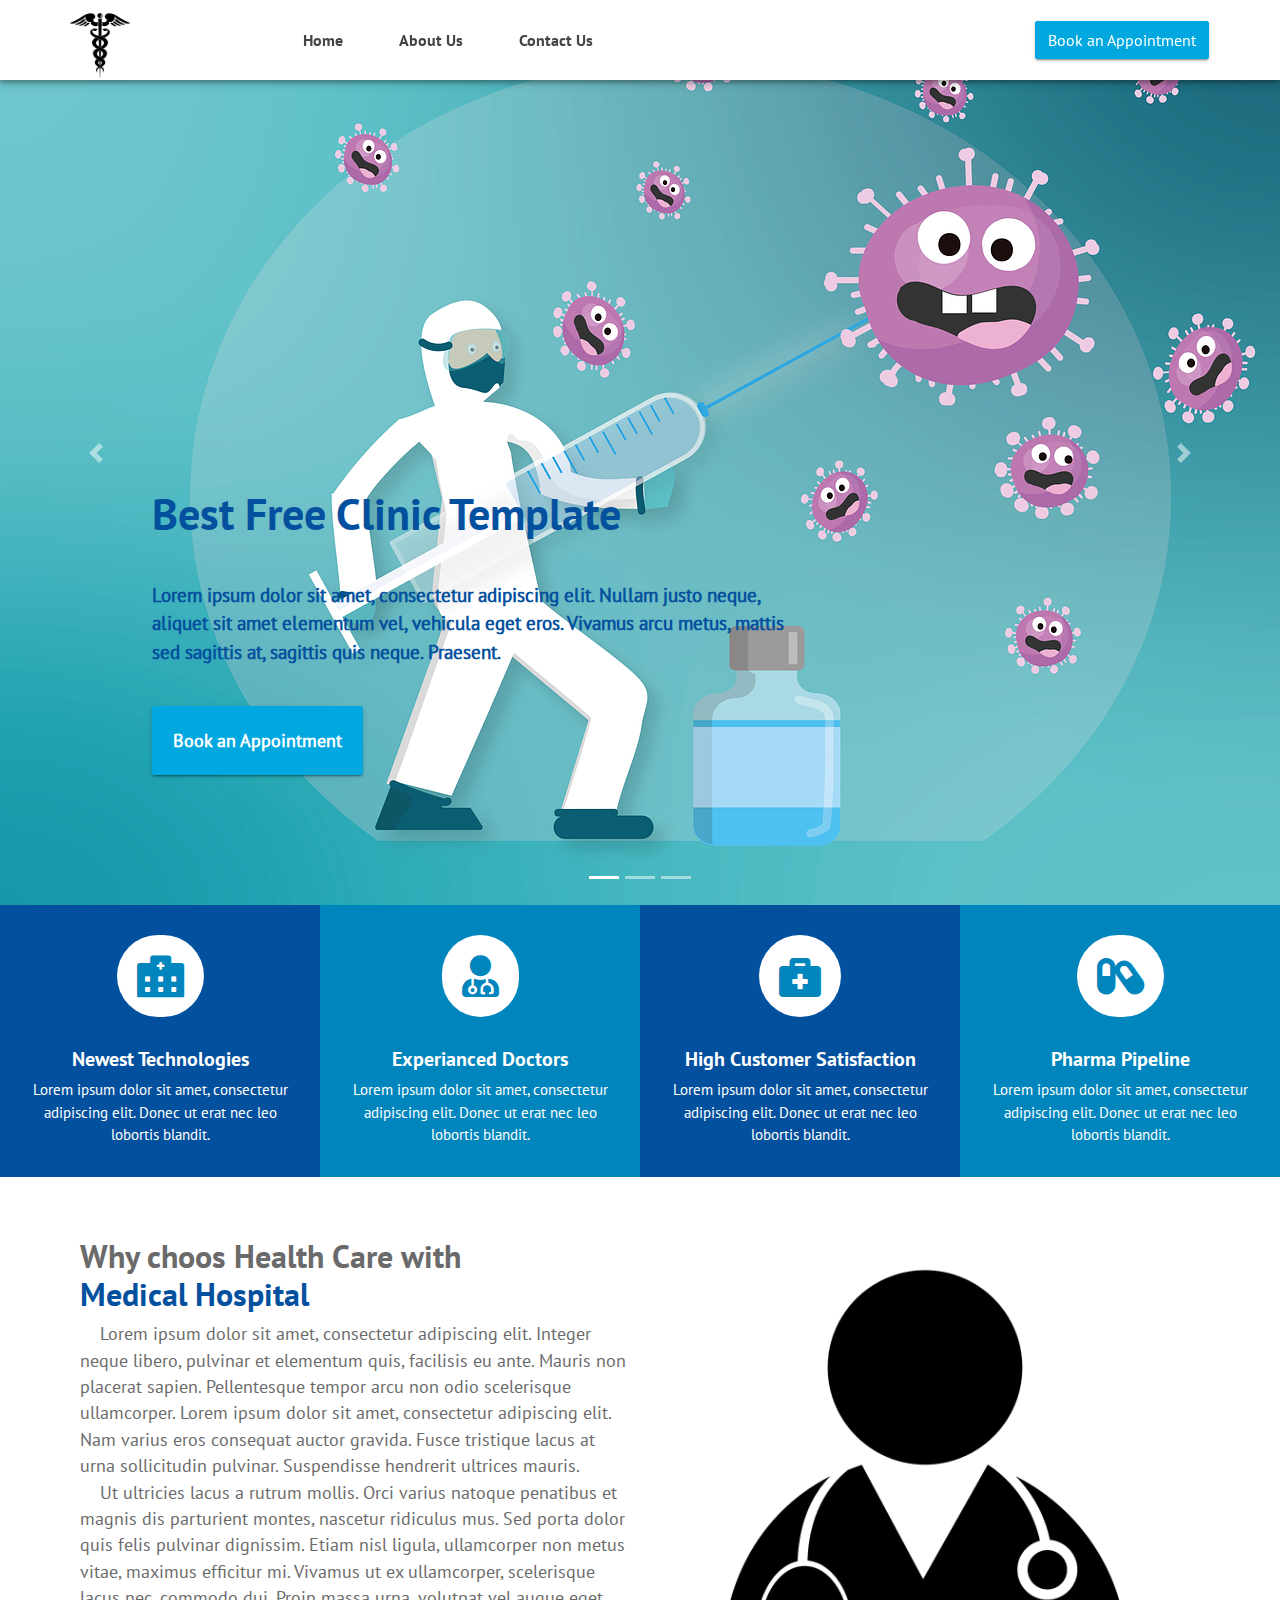
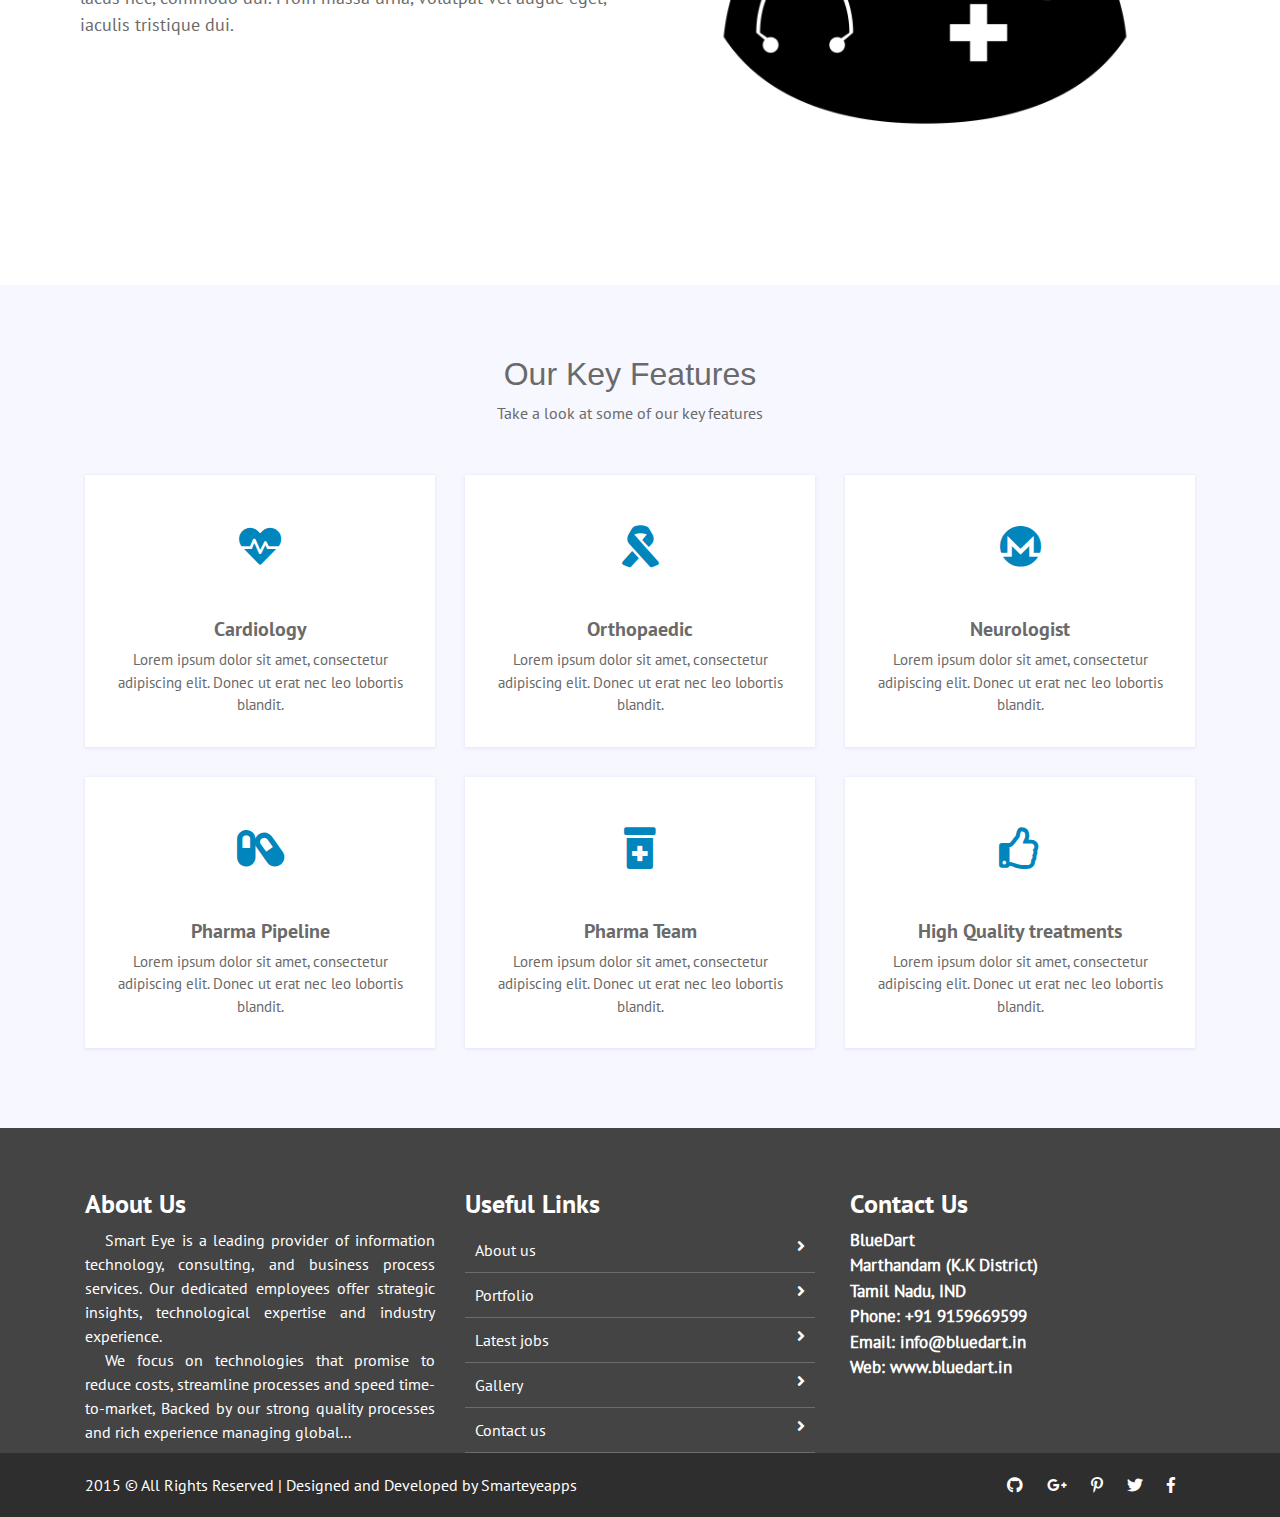
<file: Clinic-website/index.html>
<!doctype html>
<html lang="en">

<head>
    <meta charset="utf-8">
    <meta name="viewport" content="width=device-width, initial-scale=1, shrink-to-fit=no">
   <title> Medical Hospital </title>

    <link rel="shortcut icon" href="assets/images/fav.jpg">
    <link rel="stylesheet" href="assets/css/bootstrap.min.css">
    <link rel="stylesheet" href="assets/css/fontawsom-all.min.css">
    <link rel="stylesheet" href="assets/css/animate.css">
    <link rel="stylesheet" type="text/css" href="assets/css/style.css" />
</head>

<body>

    <!-- ################# Header Starts Here#######################--->
    <header>
        
        <div id="nav-head" class="header-nav">
            <div class="container">
                <div class="row">
                    <div class="col-lg-2 col-md-3 no-padding col-sm-12 nav-img">
                        <img src="assets/images/logo.jpg" alt="">
                       <a data-toggle="collapse" data-target="#menu" href="#menu" ><i class="fas d-block d-md-none small-menu fa-bars"></i></a>
                    </div>
                    <div id="menu" class="col-lg-8 col-md-9 d-none d-md-block nav-item">
                        <ul>
                            <li><a href="index.html">Home</a></li>
                            <li><a href="about_us.html">About Us</a></li>
                            
                            <li><a href="contact_us.html">Contact Us</a></li>
                        </ul>
                    </div>
                    <div class="col-sm-2 d-none d-lg-block appoint">
                        <button class="btn btn-info">Book an Appointment</button>
                    </div>
                </div>

            </div>
        </div>

    </header>


    <!-- ################# Slider Starts Here#######################--->

    <div class="slider-detail">

        <div id="carouselExampleIndicators" class="carousel slide" data-ride="carousel">
            <ol class="carousel-indicators">
                <li data-target="#carouselExampleIndicators" data-slide-to="0" class="active"></li>
                <li data-target="#carouselExampleIndicators" data-slide-to="1"></li>
                <li data-target="#carouselExampleIndicators" data-slide-to="2"></li>
            </ol>
            <div class="carousel-inner">
                <div class="carousel-item ">
                    <img class="d-block w-100" src="assets/images/slider/slider_1.jpg" alt="First slide">
                    <div class="carousel-caption fvgb d-none d-md-block">
                        <h5 class="animated bounceInDown">Best Free Clinic Template</h5>
                        <p class="animated bounceInLeft">Lorem ipsum dolor sit amet, consectetur adipiscing elit. Nullam justo neque,  <br>
                        aliquet sit amet elementum vel, vehicula eget eros. Vivamus arcu metus, mattis <br>
                         sed sagittis at, sagittis quis neque. Praesent.</p>
                         
                         <div class="row vbh">
                             
                             <div class="btn btn-info animated bounceInUp"> Book an Appointment </div>
                         </div>
                    </div>
                </div>
                
                <div class="carousel-item active">
                    <img class="d-block w-100" src="assets/images/slider/slider_3.jpg" alt="Third slide">
                     <div class="carousel-caption vdg-cur d-none d-md-block">
                        <h5 class="animated bounceInDown">Best Free Clinic Template</h5>
                        <p class="animated bounceInLeft">Lorem ipsum dolor sit amet, consectetur adipiscing elit. Nullam justo neque,  <br>
                        aliquet sit amet elementum vel, vehicula eget eros. Vivamus arcu metus, mattis <br>
                         sed sagittis at, sagittis quis neque. Praesent.</p>
                         
                         <div class="row vbh">
                             
                             <div class="btn btn-info animated bounceInUp"> Book an Appointment </div>
                         </div>
                    </div>
                </div>
                
            </div>
            <a class="carousel-control-prev" href="#carouselExampleIndicators" role="button" data-slide="prev">
                <span class="carousel-control-prev-icon" aria-hidden="true"></span>
                <span class="sr-only">Previous</span>
            </a>
            <a class="carousel-control-next" href="#carouselExampleIndicators" role="button" data-slide="next">
                <span class="carousel-control-next-icon" aria-hidden="true"></span>
                <span class="sr-only">Next</span>
            </a>
        </div>


    </div>

    <!-- ################# Key Features Starts Here#######################--->

    <section class="key-features"> 
            <div class="row no-margin">
                <div class="col-lg-3 kvxol col-md-6">
                    <div class="single-key ky-1">
                        <i class="fas fa-hospital-alt"></i>
                        <h5>Newest Technologies</h5>
                        <p>Lorem ipsum dolor sit amet, consectetur adipiscing elit. Donec ut erat nec leo lobortis blandit.</p>
                    </div>
                </div>

                <div class="col-lg-3 kvxol  col-md-6">
                    <div class="single-key ky-2">
                        <i class="fas fa-user-md"></i>
                        <h5>Experianced Doctors</h5>
                        <p>Lorem ipsum dolor sit amet, consectetur adipiscing elit. Donec ut erat nec leo lobortis blandit.</p>
                    </div>
                </div>

                <div class="col-lg-3 kvxol col-md-6">
                    <div class="single-key ky-1">
                        <i class="fas fa-briefcase-medical"></i>
                        <h5>High Customer Satisfaction</h5>
                        <p>Lorem ipsum dolor sit amet, consectetur adipiscing elit. Donec ut erat nec leo lobortis blandit.</p>
                    </div>
                </div>

                <div class="col-lg-3 kvxol col-md-6">
                    <div class="single-key ky-2">
                        <i class="fas fa-capsules"></i>
                        <h5>Pharma Pipeline</h5>
                        <p>Lorem ipsum dolor sit amet, consectetur adipiscing elit. Donec ut erat nec leo lobortis blandit.</p>
                    </div>
                </div>

     
               
            </div>
    </section>

    <!-- ################# With Medical Starts Here#######################--->

    <section class="with-medical">
        <div class="container">
            <div class="row">
                <div class="col-lg-6 col-md-12 txtr">
                    <h4>Why choos Health Care with <br>
                     <span>Medical Hospital</span>   
                    </h4>
                    <p>Lorem ipsum dolor sit amet, consectetur adipiscing elit. Integer neque libero, pulvinar et elementum quis, facilisis eu ante. Mauris non placerat sapien. Pellentesque tempor arcu non odio scelerisque ullamcorper. Lorem ipsum dolor sit amet, consectetur adipiscing elit. Nam varius eros consequat auctor gravida. Fusce tristique lacus at urna sollicitudin pulvinar. Suspendisse hendrerit ultrices mauris.</p>
                    <p>Ut ultricies lacus a rutrum mollis. Orci varius natoque penatibus et magnis dis parturient montes, nascetur ridiculus mus. Sed porta dolor quis felis pulvinar dignissim. Etiam nisl ligula, ullamcorper non metus vitae, maximus efficitur mi. Vivamus ut ex ullamcorper, scelerisque lacus nec, commodo dui. Proin massa urna, volutpat vel augue eget, iaculis tristique dui. </p>
                </div>
                <div class="col-lg-6 col-md-12">
                    <img src="assets/images/why.jpg" alt="">
                </div>
            </div>
        </div>
    </section>
    

    <!-- ################# Our Departments Starts Here#######################--->


    <section class="key-features department">
        <div class="container">
            <div class="inner-title">

                <h2>Our Key Features</h2>
                <p>Take a look at some of our key features</p>
            </div>

            <div class="row">
                <div class="col-lg-4 col-md-6">
                    <div class="single-key">
                        <i class="fas fa-heartbeat"></i>
                        <h5>Cardiology</h5>
                        <p>Lorem ipsum dolor sit amet, consectetur adipiscing elit. Donec ut erat nec leo lobortis blandit.</p>
                    </div>
                </div>

                <div class="col-lg-4 col-md-6">
                    <div class="single-key">
                        <i class="fas fa-ribbon"></i>
                        <h5>Orthopaedic</h5>
                        <p>Lorem ipsum dolor sit amet, consectetur adipiscing elit. Donec ut erat nec leo lobortis blandit.</p>
                    </div>
                </div>

                <div class="col-lg-4 col-md-6">
                    <div class="single-key">
                       <i class="fab fa-monero"></i>
                        <h5>Neurologist</h5>
                        <p>Lorem ipsum dolor sit amet, consectetur adipiscing elit. Donec ut erat nec leo lobortis blandit.</p>
                    </div>
                </div>

                <div class="col-lg-4 col-md-6">
                    <div class="single-key">
                        <i class="fas fa-capsules"></i>
                        <h5>Pharma Pipeline</h5>
                        <p>Lorem ipsum dolor sit amet, consectetur adipiscing elit. Donec ut erat nec leo lobortis blandit.</p>
                    </div>
                </div>

                <div class="col-lg-4 col-md-6">
                    <div class="single-key">
                        <i class="fas fa-prescription-bottle-alt"></i>
                        <h5>Pharma Team</h5>
                        <p>Lorem ipsum dolor sit amet, consectetur adipiscing elit. Donec ut erat nec leo lobortis blandit.</p>
                    </div>
                </div>



                <div class="col-lg-4 col-md-6">
                    <div class="single-key">
                        <i class="far fa-thumbs-up"></i>
                        <h5>High Quality treatments</h5>
                        <p>Lorem ipsum dolor sit amet, consectetur adipiscing elit. Donec ut erat nec leo lobortis blandit.</p>
                    </div>
                </div>
            </div>






        </div>

    </section>


    <!-- ################# Our Blog Starts Here#######################--->

    <!-- ################# Footer Starts Here#######################--->


    <footer class="footer">
        <div class="container">
            <div class="row">
                <div class="col-md-4 col-sm-12">
                    <h2>About Us</h2>
                    <p>
                        Smart Eye is a leading provider of information technology, consulting, and business process services. Our dedicated employees offer strategic insights, technological expertise and industry experience.
                    </p>
                    <p>We focus on technologies that promise to reduce costs, streamline processes and speed time-to-market, Backed by our strong quality processes and rich experience managing global... </p>
                </div>
                <div class="col-md-4 col-sm-12">
                    <h2>Useful Links</h2>
                    <ul class="list-unstyled link-list">
                        <li><a ui-sref="about" href="#/about">About us</a><i class="fa fa-angle-right"></i></li>
                        <li><a ui-sref="portfolio" href="#/portfolio">Portfolio</a><i class="fa fa-angle-right"></i></li>
                        <li><a ui-sref="products" href="#/products">Latest jobs</a><i class="fa fa-angle-right"></i></li>
                        <li><a ui-sref="gallery" href="#/gallery">Gallery</a><i class="fa fa-angle-right"></i></li>
                        <li><a ui-sref="contact" href="#/contact">Contact us</a><i class="fa fa-angle-right"></i></li>
                    </ul>
                </div>
                <div class="col-md-4 col-sm-12 map-img">
                    <h2>Contact Us</h2>
                    <address class="md-margin-bottom-40">
                        BlueDart <br>
                        Marthandam (K.K District) <br>
                        Tamil Nadu, IND <br>
                        Phone: +91 9159669599 <br>
                        Email: <a href="mailto:info@anybiz.com" class="">info@bluedart.in</a><br>
                        Web: <a href="smart-eye.html" class="">www.bluedart.in</a>
                    </address>

                </div>
            </div>
        </div>
        

    </footer>
    <div class="copy">
            <div class="container">
                <a href="https://www.smarteyeapps.com/">2015 &copy; All Rights Reserved | Designed and Developed by Smarteyeapps</a>
                
                <span>
                <a><i class="fab fa-github"></i></a>
                <a><i class="fab fa-google-plus-g"></i></a>
                <a><i class="fab fa-pinterest-p"></i></a>
                <a><i class="fab fa-twitter"></i></a>
                <a><i class="fab fa-facebook-f"></i></a>
        </span>
            </div>

        </div>

</body>

<script src="assets/js/jquery-3.2.1.min.js"></script>
<script src="assets/js/popper.min.js"></script>
<script src="assets/js/bootstrap.min.js"></script>
<script src="assets/plugins/scroll-fixed/jquery-scrolltofixed-min.js"></script>
<script src="assets/js/script.js"></script>


</html>
</file>
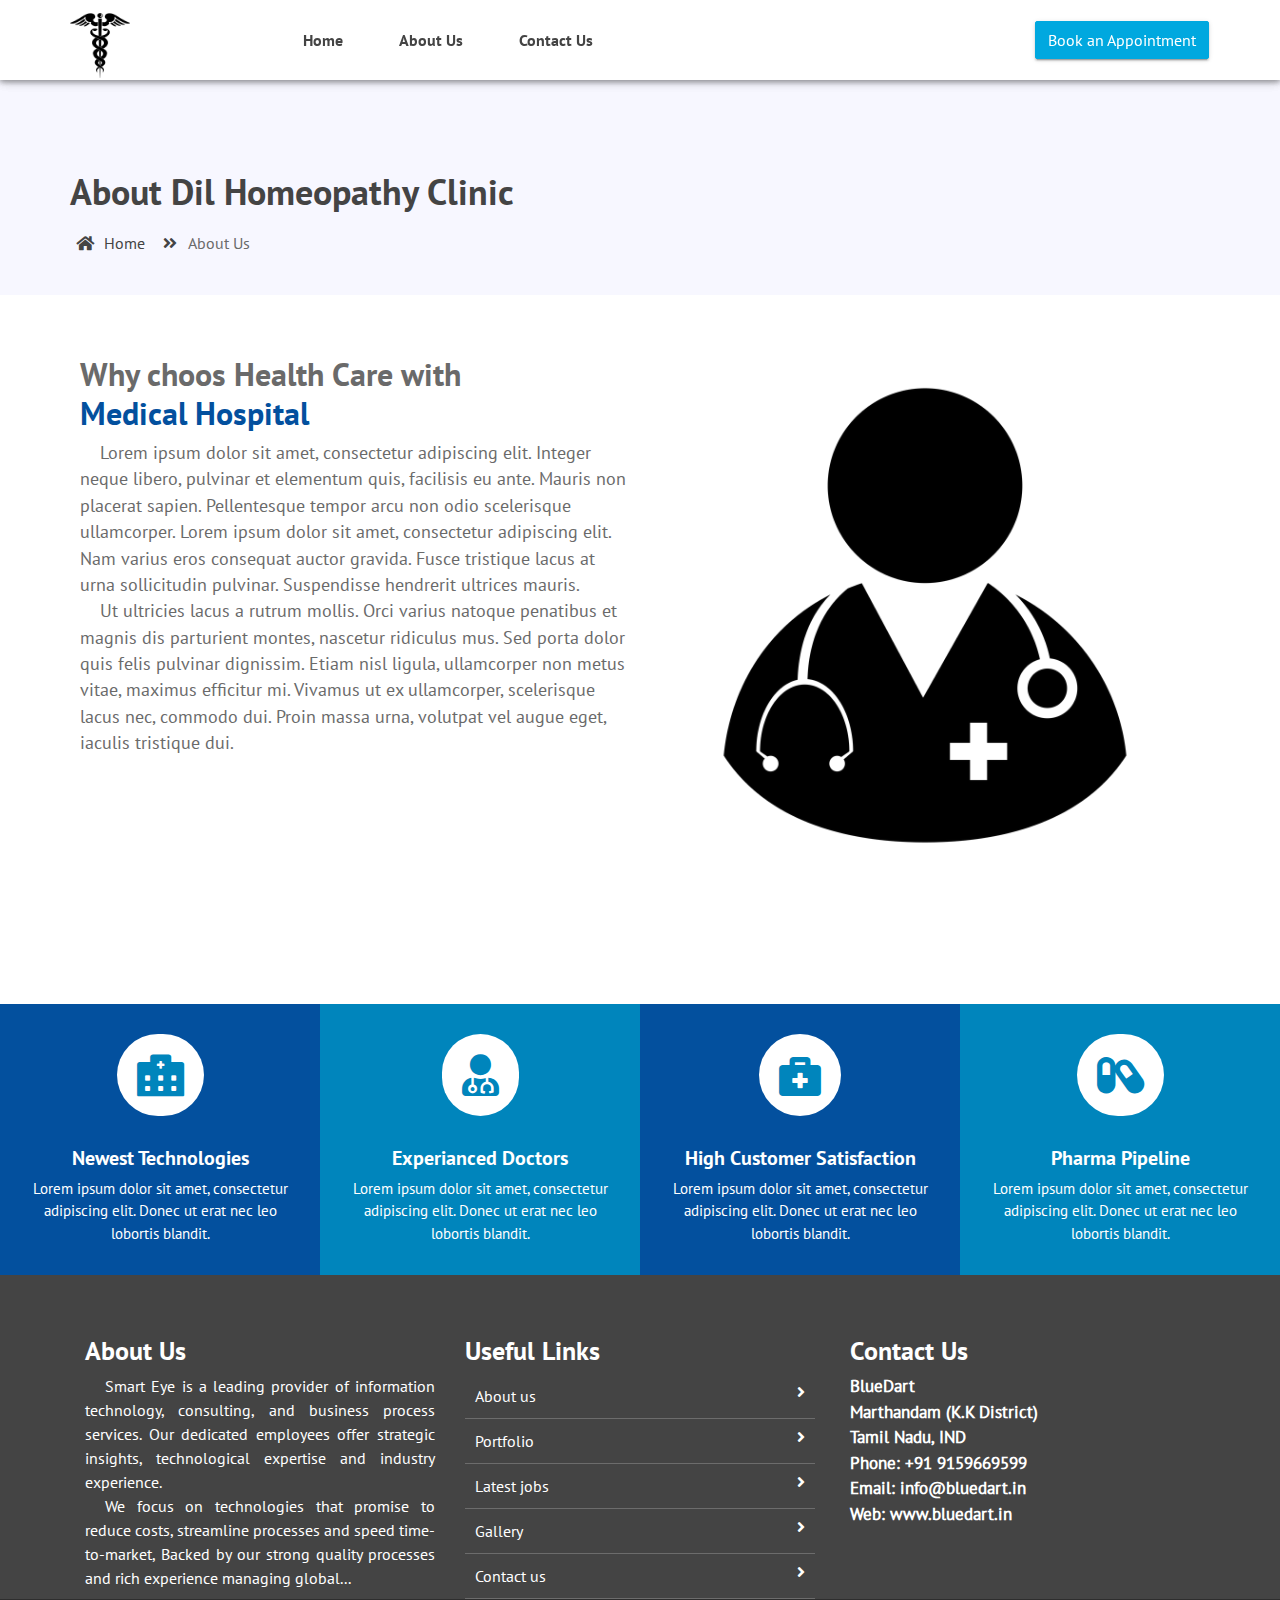
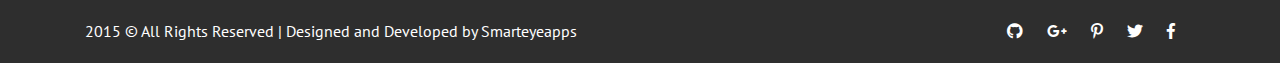
<file: Clinic-website/about_us.html>
<!doctype html>
<html lang="en">

<head>
    <meta charset="utf-8">
    <meta name="viewport" content="width=device-width, initial-scale=1, shrink-to-fit=no">
   <title> Medical Hospital </title>

    <link rel="shortcut icon" href="assets/images/fav.jpg">
    <link rel="stylesheet" href="assets/css/bootstrap.min.css">
    <link rel="stylesheet" href="assets/css/fontawsom-all.min.css">
    <link rel="stylesheet" href="assets/css/animate.css">
    <link rel="stylesheet" type="text/css" href="assets/css/style.css" />
</head>

<body>

    <!-- ################# Header Starts Here#######################--->
       <header>
      
        <div id="nav-head" class="header-nav">
            <div class="container">
                <div class="row">
                    <div class="col-lg-2 col-md-3 no-padding col-sm-12 nav-img">
                        <img src="assets/images/logo.jpg" alt="">
                       <a data-toggle="collapse" data-target="#menu" href="#menu" ><i class="fas d-block d-md-none small-menu fa-bars"></i></a>
                    </div>
                    <div id="menu" class="col-lg-8 col-md-9 d-none d-md-block nav-item">
                        <ul>
                            <li><a href="index.html">Home</a></li>
                            <li><a href="about_us.html">About Us</a></li>
                            
                            <li><a href="contact_us.html">Contact Us</a></li>
                        </ul>
                    </div>
                    <div class="col-sm-2 d-none d-lg-block appoint">
                        <button class="btn btn-info">Book an Appointment</button>
                    </div>
                </div>

            </div>
        </div>

    </header>

         <!--  ************************* Page Title Starts Here ************************** -->
               <div class="page-nav no-margin row">
                   <div class="container">
                       <div class="row">
                           <h2>About Dil Homeopathy Clinic</h2>
                           <ul>
                               <li> <a href="#"><i class="fas fa-home"></i> Home</a></li>
                               <li><i class="fas fa-angle-double-right"></i> About Us</li>
                           </ul>
                       </div>
                   </div>
               </div>
       
         <!-- ######## Page  Title End ####### -->
         
         <!-- ################# With Medical Starts Here#######################--->

    <section class="with-medical">
        <div class="container">
            <div class="row">
                <div class="col-lg-6 col-md-12 txtr">
                    <h4>Why choos Health Care with <br>
                     <span>Medical Hospital</span>   
                    </h4>
                    <p>Lorem ipsum dolor sit amet, consectetur adipiscing elit. Integer neque libero, pulvinar et elementum quis, facilisis eu ante. Mauris non placerat sapien. Pellentesque tempor arcu non odio scelerisque ullamcorper. Lorem ipsum dolor sit amet, consectetur adipiscing elit. Nam varius eros consequat auctor gravida. Fusce tristique lacus at urna sollicitudin pulvinar. Suspendisse hendrerit ultrices mauris.</p>
                    <p>Ut ultricies lacus a rutrum mollis. Orci varius natoque penatibus et magnis dis parturient montes, nascetur ridiculus mus. Sed porta dolor quis felis pulvinar dignissim. Etiam nisl ligula, ullamcorper non metus vitae, maximus efficitur mi. Vivamus ut ex ullamcorper, scelerisque lacus nec, commodo dui. Proin massa urna, volutpat vel augue eget, iaculis tristique dui. </p>
                </div>
                <div class="col-lg-6 col-md-12">
                    <img src="assets/images/why.jpg" alt="">
                </div>
            </div>
        </div>
    </section>
    
        <!-- ################# Key Features Starts Here#######################--->

    <section class="key-features"> 
            <div class="row no-margin">
                <div class="col-md-3 kvxol col-sm-6">
                    <div class="single-key ky-1">
                        <i class="fas fa-hospital-alt"></i>
                        <h5>Newest Technologies</h5>
                        <p>Lorem ipsum dolor sit amet, consectetur adipiscing elit. Donec ut erat nec leo lobortis blandit.</p>
                    </div>
                </div>

                <div class="col-md-3 kvxol  col-sm-6">
                    <div class="single-key ky-2">
                        <i class="fas fa-user-md"></i>
                        <h5>Experianced Doctors</h5>
                        <p>Lorem ipsum dolor sit amet, consectetur adipiscing elit. Donec ut erat nec leo lobortis blandit.</p>
                    </div>
                </div>

                <div class="col-md-3 kvxol col-sm-6">
                    <div class="single-key ky-1">
                        <i class="fas fa-briefcase-medical"></i>
                        <h5>High Customer Satisfaction</h5>
                        <p>Lorem ipsum dolor sit amet, consectetur adipiscing elit. Donec ut erat nec leo lobortis blandit.</p>
                    </div>
                </div>

                <div class="col-md-3 kvxol col-sm-6">
                    <div class="single-key ky-2">
                        <i class="fas fa-capsules"></i>
                        <h5>Pharma Pipeline</h5>
                        <p>Lorem ipsum dolor sit amet, consectetur adipiscing elit. Donec ut erat nec leo lobortis blandit.</p>
                    </div>
                </div>

     
               
            </div>
    </section>
    
     <!-- ################# Our Team Starts Here#######################--->


    <!-- ################# Footer Starts Here#######################--->


    <footer class="footer">
        <div class="container">
            <div class="row">
                <div class="col-md-4 col-sm-12">
                    <h2>About Us</h2>
                    <p>
                        Smart Eye is a leading provider of information technology, consulting, and business process services. Our dedicated employees offer strategic insights, technological expertise and industry experience.
                    </p>
                    <p>We focus on technologies that promise to reduce costs, streamline processes and speed time-to-market, Backed by our strong quality processes and rich experience managing global... </p>
                </div>
                <div class="col-md-4 col-sm-12">
                    <h2>Useful Links</h2>
                    <ul class="list-unstyled link-list">
                        <li><a ui-sref="about" href="#/about">About us</a><i class="fa fa-angle-right"></i></li>
                        <li><a ui-sref="portfolio" href="#/portfolio">Portfolio</a><i class="fa fa-angle-right"></i></li>
                        <li><a ui-sref="products" href="#/products">Latest jobs</a><i class="fa fa-angle-right"></i></li>
                        <li><a ui-sref="gallery" href="#/gallery">Gallery</a><i class="fa fa-angle-right"></i></li>
                        <li><a ui-sref="contact" href="#/contact">Contact us</a><i class="fa fa-angle-right"></i></li>
                    </ul>
                </div>
                <div class="col-md-4 col-sm-12 map-img">
                    <h2>Contact Us</h2>
                    <address class="md-margin-bottom-40">
                        BlueDart <br>
                        Marthandam (K.K District) <br>
                        Tamil Nadu, IND <br>
                        Phone: +91 9159669599 <br>
                        Email: <a href="mailto:info@anybiz.com" class="">info@bluedart.in</a><br>
                        Web: <a href="smart-eye.html" class="">www.bluedart.in</a>
                    </address>

                </div>
            </div>
        </div>
        

    </footer>
    <div class="copy">
            <div class="container">
                <a href="https://www.smarteyeapps.com/">2015 &copy; All Rights Reserved | Designed and Developed by Smarteyeapps</a>
                
                <span>
                <a><i class="fab fa-github"></i></a>
                <a><i class="fab fa-google-plus-g"></i></a>
                <a><i class="fab fa-pinterest-p"></i></a>
                <a><i class="fab fa-twitter"></i></a>
                <a><i class="fab fa-facebook-f"></i></a>
        </span>
            </div>

        </div>

</body>

<script src="assets/js/jquery-3.2.1.min.js"></script>
<script src="assets/js/popper.min.js"></script>
<script src="assets/js/bootstrap.min.js"></script>
<script src="assets/plugins/scroll-fixed/jquery-scrolltofixed-min.js"></script>
<script src="assets/js/script.js"></script>


</html>
</file>
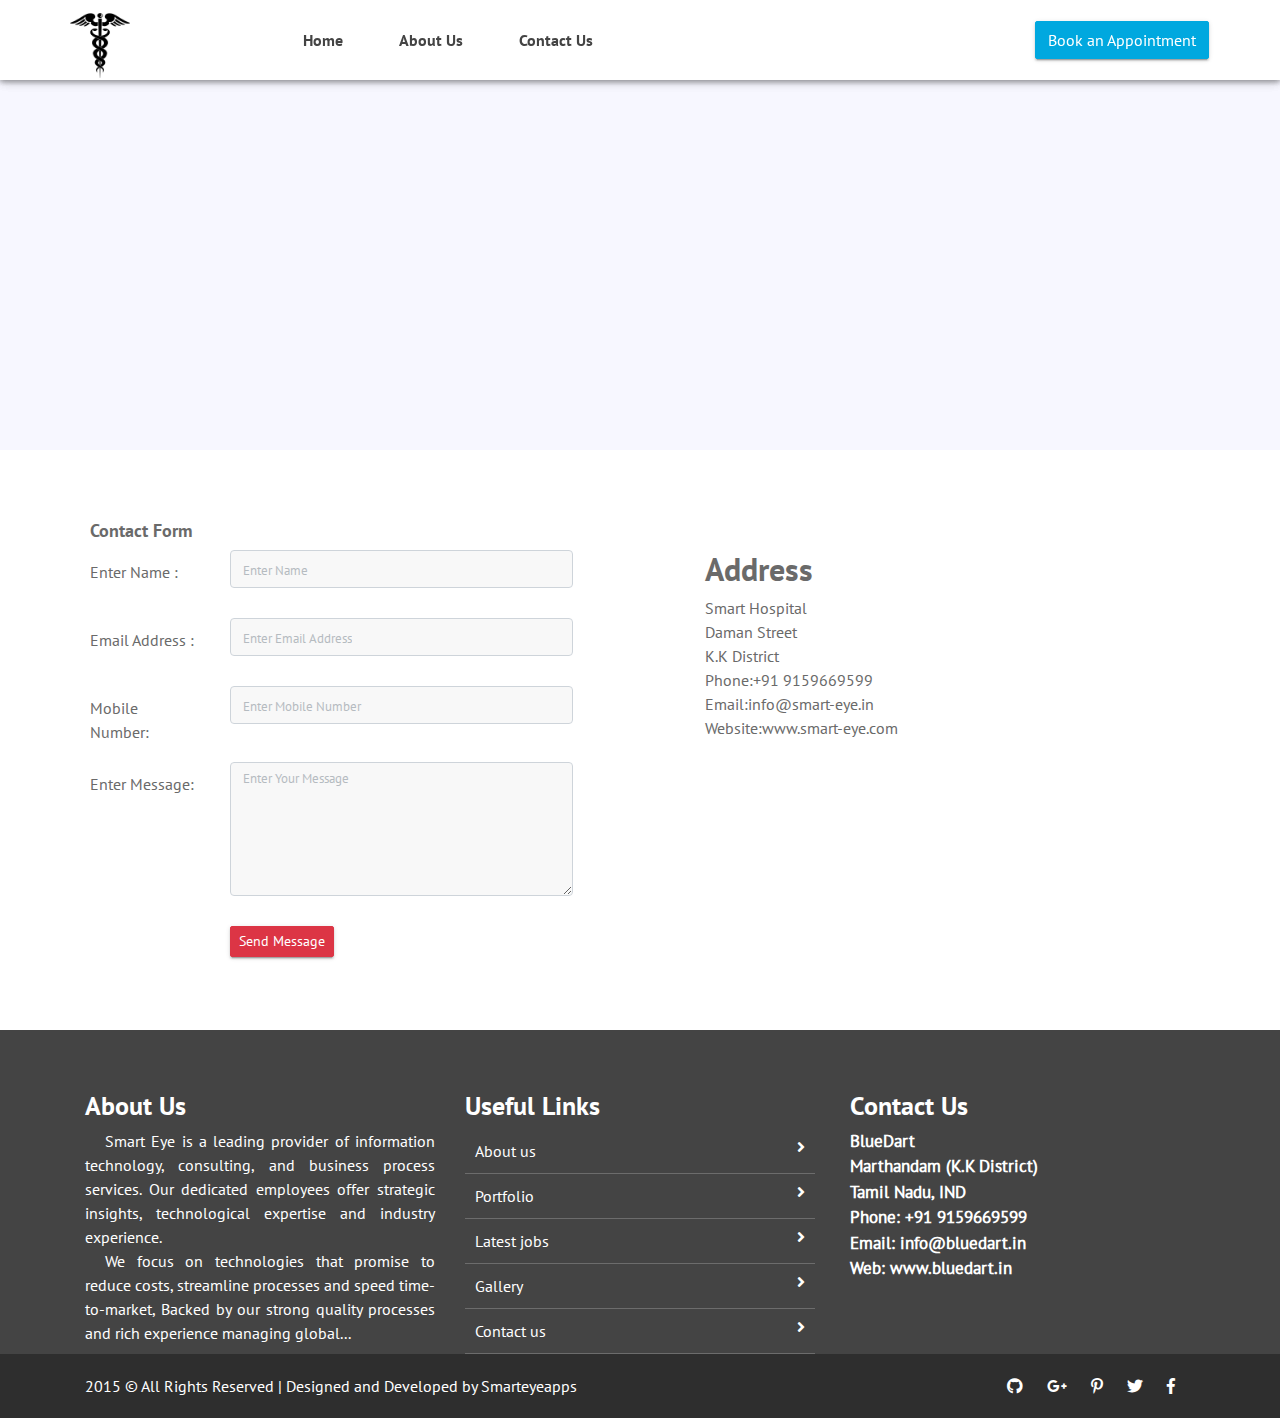
<file: Clinic-website/contact_us.html>
<!doctype html>
<html lang="en">

<head>
    <meta charset="utf-8">
    <meta name="viewport" content="width=device-width, initial-scale=1, shrink-to-fit=no">
    <title> Medical Hospital </title>

    <link rel="shortcut icon" href="assets/images/fav.jpg">
    <link rel="stylesheet" href="assets/css/bootstrap.min.css">
    <link rel="stylesheet" href="assets/css/fontawsom-all.min.css">
    <link rel="stylesheet" href="assets/css/animate.css">
    <link rel="stylesheet" type="text/css" href="assets/css/style.css" />
</head>

<body>

    <!-- ################# Header Starts Here#######################--->
        <header>
        <div id="nav-head" class="header-nav">
            <div class="container">
                <div class="row">
                    <div class="col-lg-2 col-md-3 no-padding col-sm-12 nav-img">
                        <img src="assets/images/logo.jpg" alt="">
                       <a data-toggle="collapse" data-target="#menu" href="#menu" ><i class="fas d-block d-md-none small-menu fa-bars"></i></a>
                    </div>
                    <div id="menu" class="col-lg-8 col-md-9 d-none d-md-block nav-item">
                        <ul>
                            <li><a href="index.html">Home</a></li>
                            <li><a href="about_us.html">About Us</a></li>
                            
                            <li><a href="contact_us.html">Contact Us</a></li>
                        </ul>
                    </div>
                    <div class="col-sm-2 d-none d-lg-block appoint">
                        <button class="btn btn-info">Book an Appointment</button>
                    </div>
                </div>

            </div>
        </div>

    </header>


    
         
      
    <!-- ################# Our Blog Starts Here#######################--->

   
      <div style="margin-top:0px;" class="row no-margin">
        
        <iframe style="width:100%" src="https://www.google.com/maps/embed?pb=!1m14!1m12!1m3!1d249759.19784092825!2d79.10145254589841!3d12.009924873581818!2m3!1f0!2f0!3f0!3m2!1i1024!2i768!4f13.1!5e0!3m2!1sen!2sin!4v1448883859107"  height="450" frameborder="0" style="border:0" allowfullscreen></iframe>


      </div>

      <div class="row contact-rooo no-margin">
        <div class="container">
           <div class="row">
               
          
            <div style="padding:20px" class="col-sm-6">
            <h2 style="font-size:18px">Contact Form</h2>
                <div class="row">
                    <div style="padding-top:10px;" class="col-sm-3"><label>Enter Name :</label></div>
                    <div class="col-sm-8"><input type="text" placeholder="Enter Name" name="name" class="form-control input-sm"  ></div>
                </div>
                <div style="margin-top:10px;" class="row">
                    <div style="padding-top:10px;" class="col-sm-3"><label>Email Address :</label></div>
                    <div class="col-sm-8"><input type="text" name="name" placeholder="Enter Email Address" class="form-control input-sm"  ></div>
                </div>
                 <div style="margin-top:10px;" class="row">
                    <div style="padding-top:10px;" class="col-sm-3"><label>Mobile Number:</label></div>
                    <div class="col-sm-8"><input type="text" name="name" placeholder="Enter Mobile Number" class="form-control input-sm"  ></div>
                </div>
                 <div style="margin-top:10px;" class="row">
                    <div style="padding-top:10px;" class="col-sm-3"><label>Enter  Message:</label></div>
                    <div class="col-sm-8">
                      <textarea rows="5" placeholder="Enter Your Message" class="form-control input-sm"></textarea>
                    </div>
                </div>
                 <div style="margin-top:10px;" class="row">
                    <div style="padding-top:10px;" class="col-sm-3"><label></label></div>
                    <div class="col-sm-8">
                     <button class="btn btn-danger btn-sm">Send Message</button>
                    </div>
                </div>
            </div>
             <div class="col-sm-6">
                    
                  <div style="margin:50px" class="serv"> 
                
               
             
                              
              
          <h2 style="margin-top:10px;">Address</h2>

    Smart Hospital <br>
    Daman Street<br>
    K.K District<br>
    Phone:+91 9159669599<br>
    Email:info@smart-eye.in<br>
    Website:www.smart-eye.com<br>

 
       
            
                
                
              
           </div>    
                
             
         </div>

            </div>
        </div>
        
      </div>



    <!-- ################# Footer Starts Here#######################--->


    <footer class="footer">
        <div class="container">
            <div class="row">
                <div class="col-md-4 col-sm-12">
                    <h2>About Us</h2>
                    <p>
                        Smart Eye is a leading provider of information technology, consulting, and business process services. Our dedicated employees offer strategic insights, technological expertise and industry experience.
                    </p>
                    <p>We focus on technologies that promise to reduce costs, streamline processes and speed time-to-market, Backed by our strong quality processes and rich experience managing global... </p>
                </div>
                <div class="col-md-4 col-sm-12">
                    <h2>Useful Links</h2>
                    <ul class="list-unstyled link-list">
                        <li><a ui-sref="about" href="#/about">About us</a><i class="fa fa-angle-right"></i></li>
                        <li><a ui-sref="portfolio" href="#/portfolio">Portfolio</a><i class="fa fa-angle-right"></i></li>
                        <li><a ui-sref="products" href="#/products">Latest jobs</a><i class="fa fa-angle-right"></i></li>
                        <li><a ui-sref="gallery" href="#/gallery">Gallery</a><i class="fa fa-angle-right"></i></li>
                        <li><a ui-sref="contact" href="#/contact">Contact us</a><i class="fa fa-angle-right"></i></li>
                    </ul>
                </div>
                <div class="col-md-4 col-sm-12 map-img">
                    <h2>Contact Us</h2>
                    <address class="md-margin-bottom-40">
                        BlueDart <br>
                        Marthandam (K.K District) <br>
                        Tamil Nadu, IND <br>
                        Phone: +91 9159669599 <br>
                        Email: <a href="mailto:info@anybiz.com" class="">info@bluedart.in</a><br>
                        Web: <a href="smart-eye.html" class="">www.bluedart.in</a>
                    </address>

                </div>
            </div>
        </div>
        

    </footer>
    <div class="copy">
            <div class="container">
                <a href="https://www.smarteyeapps.com/">2015 &copy; All Rights Reserved | Designed and Developed by Smarteyeapps</a>
                
                <span>
                <a><i class="fab fa-github"></i></a>
                <a><i class="fab fa-google-plus-g"></i></a>
                <a><i class="fab fa-pinterest-p"></i></a>
                <a><i class="fab fa-twitter"></i></a>
                <a><i class="fab fa-facebook-f"></i></a>
        </span>
            </div>

        </div>

</body>

<script src="assets/js/jquery-3.2.1.min.js"></script>
<script src="assets/js/popper.min.js"></script>
<script src="assets/js/bootstrap.min.js"></script>
<script src="assets/plugins/scroll-fixed/jquery-scrolltofixed-min.js"></script>
<script src="assets/js/script.js"></script>


</html>
</file>
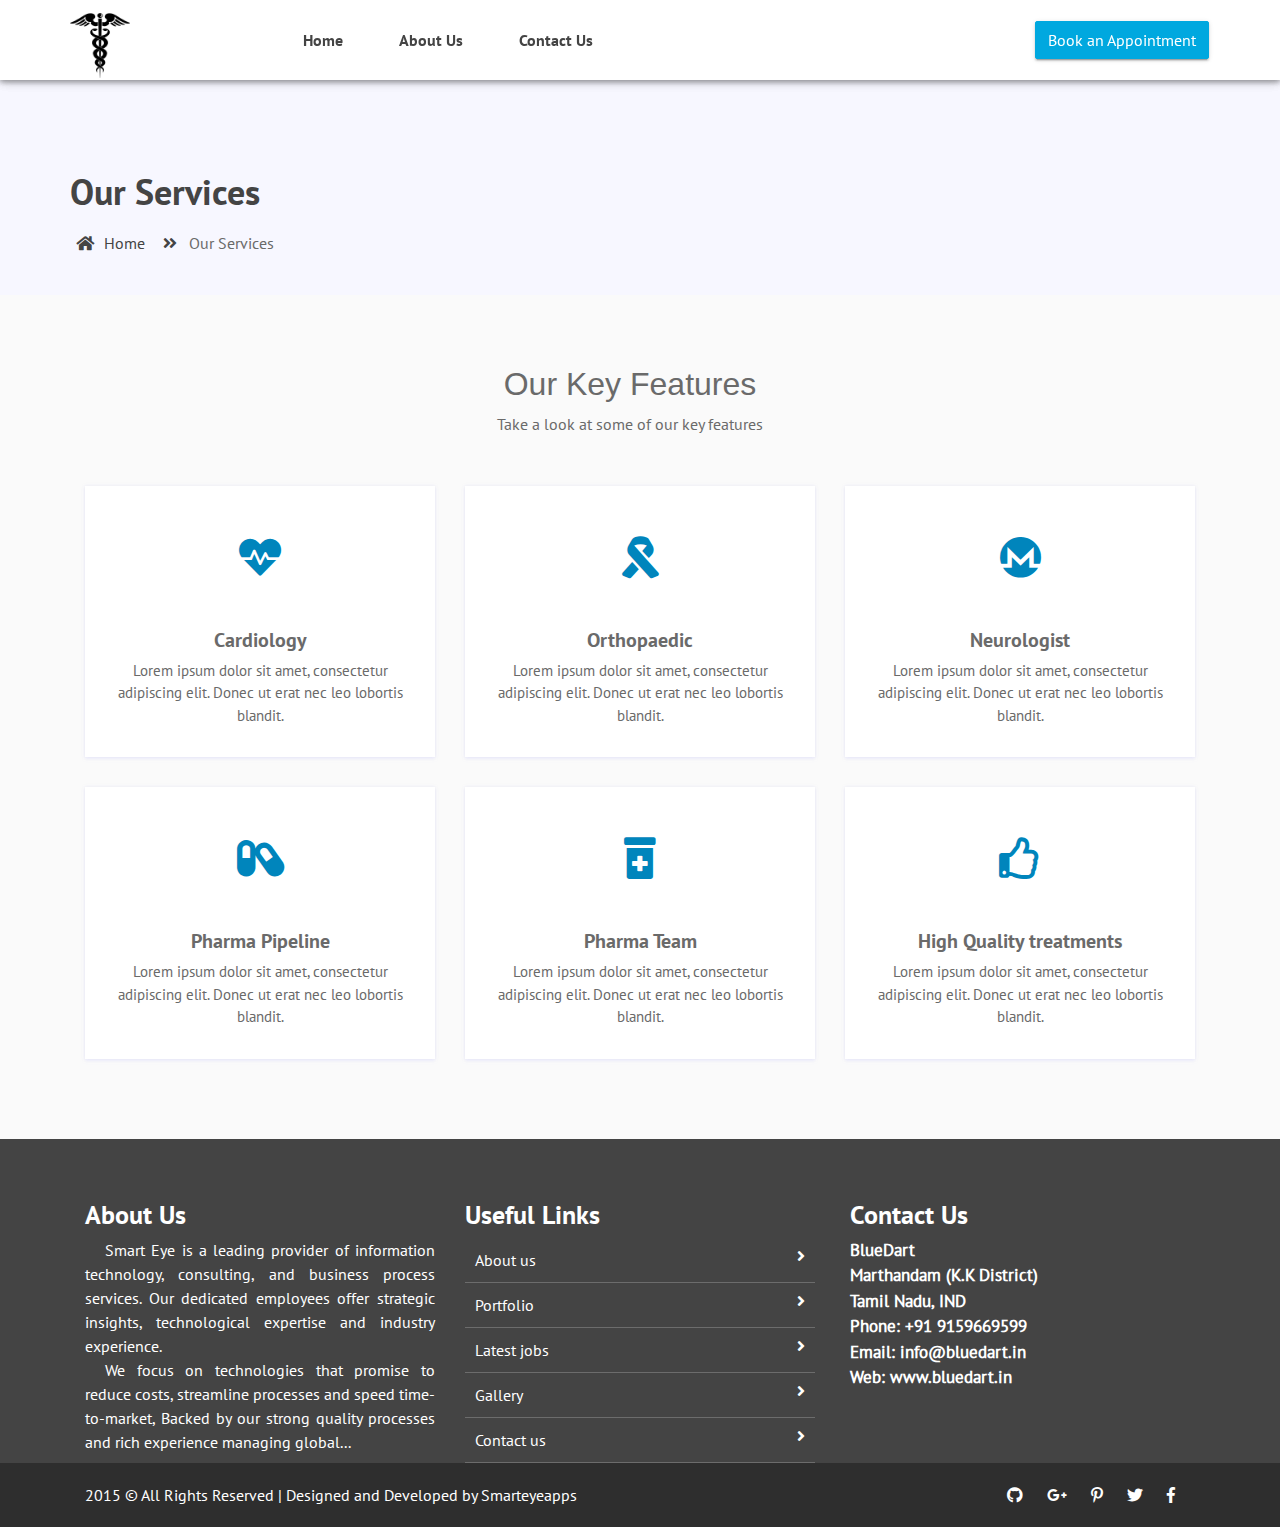
<file: Clinic-website/services.html>
<!doctype html>
<html lang="en">

<head>
    <meta charset="utf-8">
    <meta name="viewport" content="width=device-width, initial-scale=1, shrink-to-fit=no">
   <title> Medical Hospital </title>

    <link rel="shortcut icon" href="assets/images/fav.jpg">
    <link rel="stylesheet" href="assets/css/bootstrap.min.css">
    <link rel="stylesheet" href="assets/css/fontawsom-all.min.css">
    <link rel="stylesheet" href="assets/css/animate.css">
    <link rel="stylesheet" type="text/css" href="assets/css/style.css" />
</head>

<body>

    <!-- ################# Header Starts Here#######################--->
    <header>
        <div id="nav-head" class="header-nav">
            <div class="container">
                <div class="row">
                    <div class="col-lg-2 col-md-3 no-padding col-sm-12 nav-img">
                        <img src="assets/images/logo.jpg" alt="">
                       <a data-toggle="collapse" data-target="#menu" href="#menu" ><i class="fas d-block d-md-none small-menu fa-bars"></i></a>
                    </div>
                    <div id="menu" class="col-lg-8 col-md-9 d-none d-md-block nav-item">
                        <ul>
                            <li><a href="index.html">Home</a></li>
                            <li><a href="about_us.html">About Us</a></li>
                            
                            <li><a href="contact_us.html">Contact Us</a></li>
                        </ul>
                    </div>
                    <div class="col-sm-2 d-none d-lg-block appoint">
                        <button class="btn btn-info">Book an Appointment</button>
                    </div>
                </div>

            </div>
        </div>

    </header>


         <!--  ************************* Page Title Starts Here ************************** -->
               <div class="page-nav no-margin row">
                   <div class="container">
                       <div class="row">
                           <h2>Our Services</h2>
                           <ul>
                               <li> <a href="#"><i class="fas fa-home"></i> Home</a></li>
                               <li><i class="fas fa-angle-double-right"></i> Our Services</li>
                           </ul>
                       </div>
                   </div>
               </div>
       
         <!-- ######## Page  Title End ####### -->
         
      
    <section class="key-features ky2 department">
        <div class="container">
            <div class="inner-title">

                <h2>Our Key Features</h2>
                <p>Take a look at some of our key features</p>
            </div>

            <div class="row">
                <div class="col-md-4 col-sm-6">
                    <div class="single-key">
                        <i class="fas fa-heartbeat"></i>
                        <h5>Cardiology</h5>
                        <p>Lorem ipsum dolor sit amet, consectetur adipiscing elit. Donec ut erat nec leo lobortis blandit.</p>
                    </div>
                </div>

                <div class="col-md-4 col-sm-6">
                    <div class="single-key">
                        <i class="fas fa-ribbon"></i>
                        <h5>Orthopaedic</h5>
                        <p>Lorem ipsum dolor sit amet, consectetur adipiscing elit. Donec ut erat nec leo lobortis blandit.</p>
                    </div>
                </div>

                <div class="col-md-4 col-sm-6">
                    <div class="single-key">
                       <i class="fab fa-monero"></i>
                        <h5>Neurologist</h5>
                        <p>Lorem ipsum dolor sit amet, consectetur adipiscing elit. Donec ut erat nec leo lobortis blandit.</p>
                    </div>
                </div>

                <div class="col-md-4 col-sm-6">
                    <div class="single-key">
                        <i class="fas fa-capsules"></i>
                        <h5>Pharma Pipeline</h5>
                        <p>Lorem ipsum dolor sit amet, consectetur adipiscing elit. Donec ut erat nec leo lobortis blandit.</p>
                    </div>
                </div>

                <div class="col-md-4 col-sm-6">
                    <div class="single-key">
                        <i class="fas fa-prescription-bottle-alt"></i>
                        <h5>Pharma Team</h5>
                        <p>Lorem ipsum dolor sit amet, consectetur adipiscing elit. Donec ut erat nec leo lobortis blandit.</p>
                    </div>
                </div>



                <div class="col-md-4 col-sm-6">
                    <div class="single-key">
                        <i class="far fa-thumbs-up"></i>
                        <h5>High Quality treatments</h5>
                        <p>Lorem ipsum dolor sit amet, consectetur adipiscing elit. Donec ut erat nec leo lobortis blandit.</p>
                    </div>
                </div>
            </div>






        </div>

    </section>

    <!-- ################# Footer Starts Here#######################--->


    <footer class="footer">
        <div class="container">
            <div class="row">
                <div class="col-md-4 col-sm-12">
                    <h2>About Us</h2>
                    <p>
                        Smart Eye is a leading provider of information technology, consulting, and business process services. Our dedicated employees offer strategic insights, technological expertise and industry experience.
                    </p>
                    <p>We focus on technologies that promise to reduce costs, streamline processes and speed time-to-market, Backed by our strong quality processes and rich experience managing global... </p>
                </div>
                <div class="col-md-4 col-sm-12">
                    <h2>Useful Links</h2>
                    <ul class="list-unstyled link-list">
                        <li><a ui-sref="about" href="#/about">About us</a><i class="fa fa-angle-right"></i></li>
                        <li><a ui-sref="portfolio" href="#/portfolio">Portfolio</a><i class="fa fa-angle-right"></i></li>
                        <li><a ui-sref="products" href="#/products">Latest jobs</a><i class="fa fa-angle-right"></i></li>
                        <li><a ui-sref="gallery" href="#/gallery">Gallery</a><i class="fa fa-angle-right"></i></li>
                        <li><a ui-sref="contact" href="#/contact">Contact us</a><i class="fa fa-angle-right"></i></li>
                    </ul>
                </div>
                <div class="col-md-4 col-sm-12 map-img">
                    <h2>Contact Us</h2>
                    <address class="md-margin-bottom-40">
                        BlueDart <br>
                        Marthandam (K.K District) <br>
                        Tamil Nadu, IND <br>
                        Phone: +91 9159669599 <br>
                        Email: <a href="mailto:info@anybiz.com" class="">info@bluedart.in</a><br>
                        Web: <a href="smart-eye.html" class="">www.bluedart.in</a>
                    </address>

                </div>
            </div>
        </div>
        

    </footer>
    <div class="copy">
            <div class="container">
                <a href="https://www.smarteyeapps.com/">2015 &copy; All Rights Reserved | Designed and Developed by Smarteyeapps</a>
                
                <span>
                <a><i class="fab fa-github"></i></a>
                <a><i class="fab fa-google-plus-g"></i></a>
                <a><i class="fab fa-pinterest-p"></i></a>
                <a><i class="fab fa-twitter"></i></a>
                <a><i class="fab fa-facebook-f"></i></a>
        </span>
            </div>

        </div>

</body>

<script src="assets/js/jquery-3.2.1.min.js"></script>
<script src="assets/js/popper.min.js"></script>
<script src="assets/js/bootstrap.min.js"></script>
<script src="assets/plugins/scroll-fixed/jquery-scrolltofixed-min.js"></script>
<script src="assets/js/script.js"></script>


</html>
</file>
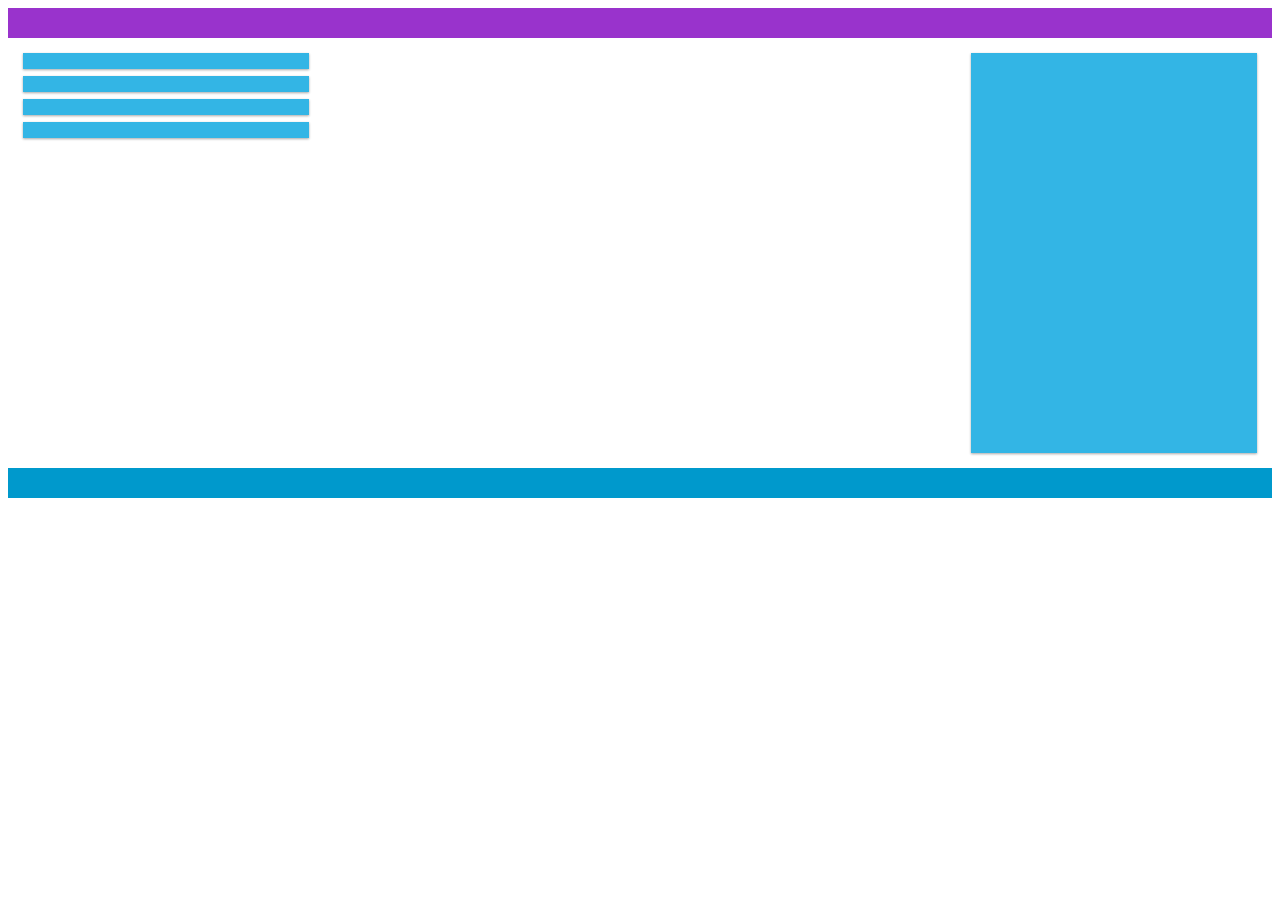
<file: Problem1/responsive.html>
<!DOCTYPE html>
<html>
<head>
<meta name="viewport" content="width=device-width, initial-scale=1.0">
<style>

.h{
height:400px
}
* {
  box-sizing: border-box;
}

.row::after {
  content: "";
  clear: both;
  display: block;
}

[class*="col-"] {
  float: left;
  padding: 15px;
}

html {
  font-family: "Lucida Sans", sans-serif;
}

.header {
  background-color: #9933cc;
  color: #ffffff;
  padding: 15px;
}

.menu ul {
  list-style-type: none;
  margin: 0;
  padding: 0;
}

.menu li {
  padding: 8px;
  margin-bottom: 7px;
  background-color: #33b5e5;
  color: #ffffff;
  box-shadow: 0 1px 3px rgba(0,0,0,0.12), 0 1px 2px rgba(0,0,0,0.24);
}

.menu li:hover {
  background-color: #0099cc;
}

.aside {
  background-color: #33b5e5;
  padding: 15px;
  color: #ffffff;
  text-align: center;
  font-size: 14px;
  box-shadow: 0 1px 3px rgba(0,0,0,0.12), 0 1px 2px rgba(0,0,0,0.24);
}

.footer {
  background-color: #0099cc;
  color: #ffffff;
  text-align: center;
  font-size: 12px;
  padding: 15px;
}

/* For desktop: */
.col-1 {width: 8.33%;}
.col-2 {width: 16.66%;}
.col-3 {width: 25%;}
.col-4 {width: 33.33%;}
.col-5 {width: 41.66%;}
.col-6 {width: 50%;}
.col-7 {width: 58.33%;}
.col-8 {width: 66.66%;}
.col-9 {width: 75%;}
.col-10 {width: 83.33%;}
.col-11 {width: 91.66%;}
.col-12 {width: 100%;}

@media only screen and (max-width: 768px) {
  /* For mobile phones: */
  [class*="col-"] {
    width: 100%;
  }
  .h{
height:0px
}
}
</style>
</head>
<body>

<div class="header">
</div>

<div class="row">
  <div class="col-3 menu">
    <ul>
    <li> </li>
    <li></li>
    <li></li>
    <li></li>
    </ul>
  </div>

  <div class="col-6">
    <h1> </h1>
  </div>

  <div class="col-3 right">
    <div class="aside h">
      
    </div>
  </div>
</div>

<div class="footer">
 
</div>

</body>
</html>
</file>
<file: Clinic-website/assets/css/style.css>
/* =======================================================================
Template Name: Dil Hospital
Author:  SmartEye Adminpanel
Author URI: www.smarteyeapps.com
Version: 1.0
coder name:Prabin Raja
Description: This Template is created for web template
======================================================================= */
/* ===================================== Import Less ================================== */
@font-face {
  font-family: 'mouse-300';
  src: url("../fonts/PT_Sans-Web-Regular.ttf") format("truetype"); }
@font-face {
  font-family: 'mouse-500';
  src: url("../fonts/PT_Sans-Web-Bold.ttf") format("truetype"); }
/* ===================================== Basic CSS ================================== */
* {
  margin: 0px;
  padding: 0px;
  list-style: none; }

img {
  max-width: 100%; }

a {
  text-decoration: none;
  outline: none;
  color: #444; }

a:hover {
  color: #444; }

ul {
  margin-bottom: 0;
  padding-left: 0; }

a:hover,
a:focus,
input,
textarea {
  text-decoration: none;
  outline: none; }

.center {
  text-align: center; }

.left {
  text-align: left; }

.right {
  text-align: right; }

.cp {
  cursor: pointer; }

html, body {
  height: 100%; }

p {
  margin-bottom: 0px;
  width: 100%; }

.no-padding {
  padding: 0px; }

.no-margin {
  margin: 0px; }

.hid {
  display: none; }

.top-mar {
  margin-top: 15px; }

.h-100 {
  height: 100%; }

::placeholder {
  color: #747f8a !important;
  font-size: 13px;
  opacity: .5 !important; }

.container-fluid {
  padding: 0px; }

h1, h2, h3, h4, h5, h6 {
  font-family: "mouse-500", Arial, Helvetica, sans-serif; }

strong {
  font-family: "mouse-500", Arial, Helvetica, sans-serif; }

body {
  background-color: #f7f7ff !important;
  font-family: "mouse-300", Arial, Helvetica, sans-serif;
  color: #6A6A6A; }

.session-title {
  padding: 30px;
  margin: 0px; }
  .session-title h2 {
    width: 100%;
    text-align: center; }
  .session-title p {
    max-width: 850px;
    text-align: center;
    float: none;
    margin: auto; }
  .session-title span {
    float: right;
    font-style: italic; }

.inner-title {
  padding: 20px;
  padding-left: 0px;
  margin-bottom: 30px; }
  .inner-title h2 {
    width: 100%;
    text-align: center;
    font-size: 2rem;
    font-family: "slab", Arial, Helvetica, sans-serif; }
  .inner-title p {
    width: 100%;
    text-align: center; }

.btn-success {
  background-color: #1aaa55;
  border-color: #1aaa55; }
  .btn-success:hover {
    background-color: #1aaa55 !important;
    border-color: #1aaa55 !important; }
  .btn-success:active {
    background-color: #1aaa55 !important;
    border-color: #1aaa55 !important; }
  .btn-success:focus {
    background-color: #1aaa55 !important;
    border-color: #1aaa55 !important;
    box-shadow: none !important; }

.btn-info {
  background-color: #00a8df;
  border-color: #00a8df; }
  .btn-info:hover {
    background-color: #00a8df !important;
    border-color: #00a8df !important; }
  .btn-info:active {
    background-color: #00a8df !important;
    border-color: #00a8df !important; }
  .btn-info:focus {
    background-color: #00a8df !important;
    border-color: #00a8df !important;
    box-shadow: none !important; }

.btn {
  box-shadow: 0 3px 1px -2px rgba(0, 0, 0, 0.2), 0 2px 2px 0 rgba(0, 0, 0, 0.14), 0 1px 5px 0 rgba(0, 0, 0, 0.12);
  border-radius: 2px; }

.form-control:focus {
  box-shadow: none !important;
  border: 2px solid  #00a8df; }

.btn-light {
  background-color: #FFF;
  color: #3F3F3F; }

@media screen and (max-width: 1199px) {
  .container {
    max-width: 100%; } }
.collapse.show {
  display: block !important; }

.form-control:focus {
  box-shadow: none;
  border: 2px solid #0d7a40 !important; }

.form-control {
  background-color: #F8F8F8;
  margin-bottom: 20px; }
  .form-control:focus {
    background-color: #FFF;
    border-color: #CCC; }

/* ===================================== Header CSS ================================== */
header {
  box-shadow: 0 2px 5px 0 rgba(0, 0, 0, 0.16), 0 2px 10px 0 rgba(0, 0, 0, 0.12);
  position: absolute;
  width: 100%;
  z-index: 999;
  background-color: #FFF; }
  header .header-top {
    background-color: #212121; }
    header .header-top .left-item ul li {
      float: left;
      color: #BCBCBC;
      padding: 10px; }
      header .header-top .left-item ul li i {
        color: #4e9be9; }
    header .header-top .right-item ul {
      float: right; }
      header .header-top .right-item ul li {
        float: left;
        color: #BCBCBC;
        padding: 10px; }
  header .header-nav .nav-item ul li {
    float: left;
    font-family: "mouse-500", Arial, Helvetica, sans-serif;
    font-size: 16px;
    padding: 28px; }
    @media screen and (max-width: 916px) {
      header .header-nav .nav-item ul li {
        padding: 30px 18px; } }
    @media screen and (max-width: 767px) {
      header .header-nav .nav-item ul li {
        float: none;
        padding: 14px;
        border-top: 1px solid #CCC; } }
  header .header-nav .nav-img img {
    width: 60px;
    padding: 0px;
    margin-top: 13px; }
    @media screen and (max-width: 767px) {
      header .header-nav .nav-img img {
        margin-top: 0px;
        padding: 10px; } }
  header .header-nav .appoint {
    padding-top: 21px; }
  header .scroll-to-fixed-fixed {
    background-color: #FFF;
    box-shadow: 0 2px 5px 0 rgba(0, 0, 0, 0.16), 0 2px 10px 0 rgba(0, 0, 0, 0.12); }

.small-menu {
  float: right;
  color: #03509e;
  font-size: 32px;
  margin-top: 17px;
  margin-right: 12px; }

/* ===================================== Slider CSS ================================== */

  @media screen and (max-width: 767px) {
    .slider-detail {
      padding-top: 115px; } }
  @media screen and (max-width: 409px) {
    .slider-detail {
      padding-top: 158px; } }
  .slider-detail .carousel-caption {
    text-align: left;
    bottom: 110px; }
    .slider-detail .carousel-caption h5 {
      font-size: 44px;
      margin-left: -40px; }
    .slider-detail .carousel-caption p {
      margin-left: -40px;
      font-weight: 600;
      margin-top: 40px;
      font-size: 19px; }
  .slider-detail .vbh {
    margin-left: -40px; }
    .slider-detail .vbh .btn {
      padding: 20px;
      margin-top: 40px;
      font-weight: 600;
      font-size: 18px; }
  .slider-detail .vdg-cur {
    color: #03509e; }
  .slider-detail .fvgb {
    color: #00a8df; }

/* ===================================== Key Features CSS ================================== */
.key-features .kvxol {
  padding: 0px; }
.key-features .single-key {
  background-color: #FFF;
  margin-bottom: 30px;
  text-align: center;
  padding: 30px; }
  .key-features .single-key i {
    background-color: #FFF;
    padding: 20px;
    font-size: 42px;
    color: #0085bc;
    margin-bottom: 30px;
    border-radius: 50px; }
  .key-features .single-key p {
    font-family: "mouse-300", Arial, Helvetica, sans-serif;
    font-size: 15px; }
.key-features .ky-1 {
  background-color: #03509e;
  color: #FFF;
  margin-bottom: 0px; }
.key-features .ky-2 {
  background-color: #0085bc;
  color: #FFF;
  margin-bottom: 0px; }

.department {
  padding: 50px; }
  @media screen and (max-width: 940px) {
    .department {
      padding: 30px 10px; } }
  .department .single-key {
    box-shadow: 0 2px 3px 0 rgba(218, 218, 253, 0.35), 0 0px 3px 0 rgba(206, 206, 238, 0.35); }

/* ===================================== With Medical CSS ================================== */
.with-medical {
  padding: 50px;
  background-color: #FFF; }
  @media screen and (max-width: 940px) {
    .with-medical {
      padding: 30px 10px; } }
  .with-medical .txtr {
    padding: 10px; }
    .with-medical .txtr h4 {
      font-size: 32px; }
      .with-medical .txtr h4 span {
        color: #03509e; }
    .with-medical .txtr p {
      text-indent: 20px;
      font-size: 1.1rem; }

/* ===================================== Our Team CSS ================================== */
.our-team {
  padding: 50px; }
  @media screen and (max-width: 940px) {
    .our-team {
      padding: 30px 10px; } }
  .our-team .user-card {
    background-color: #FFF;
    padding: 10px;
    box-shadow: 0 3px 1px -2px rgba(0, 0, 0, 0.2), 0 2px 2px 0 rgba(0, 0, 0, 0.14), 0 1px 5px 0 rgba(0, 0, 0, 0.12);
    border-radius: 2px;
    margin-bottom: 20px; }
    .our-team .user-card img {
      width: 100%; }
    .our-team .user-card .detfs {
      text-align: center; }
      .our-team .user-card .detfs ul {
        margin-left: 10%;
        width: 100%; }
        .our-team .user-card .detfs ul li {
          float: left;
          padding: 10px;
          font-size: 13px; }
      .our-team .user-card .detfs p {
        margin-top: 17px; }

/* ===================================== Our Blog CSS ================================== */
.our-blog {
  background-color: #FDFDFD;
  padding: 40px; }
  @media screen and (max-width: 967px) {
    .our-blog {
      padding: 30px 0px; } }
  .our-blog .single-blog {
    margin-bottom: 20px;
    background-color: #FFF;
    box-shadow: 0 2px 6px 0 rgba(218, 218, 253, 0.65), 0 2px 6px 0 rgba(206, 206, 238, 0.54); }
    .our-blog .single-blog figure {
      margin-bottom: 5px; }
    .our-blog .single-blog .blog-detail {
      padding: 15px; }
    .our-blog .single-blog small {
      color: #FFFFFF;
      font-size: 12px; }
    .our-blog .single-blog h4 {
      font-size: 1.2rem;
      margin-bottom: 10px; }
    .our-blog .single-blog p {
      text-align: justify;
      text-indent: 20px; }
    .our-blog .single-blog .link a {
      font-size: 12px;
      color: #FFFFFF; }
    .our-blog .single-blog .link i {
      padding-top: 6px;
      margin-left: 5px;
      color: #FFFFFF; }

/* ===================================== Fooer CSS ================================== */
.footer {
  padding: 50px;
  padding-bottom: 0px;
  background-color: #444;
  color: #FFF; }
  @media screen and (max-width: 940px) {
    .footer {
      padding: 30px 10px; } }
  .footer h2 {
    font-size: 26px;
    margin-top: 10px; }
  .footer p {
    text-align: justify;
    text-indent: 20px; }
  .footer .link-list li {
    padding: 10px;
    border-bottom: 1px solid #6C6C6C; }
    .footer .link-list li a {
      color: #FFF; }
    .footer .link-list li i {
      float: right; }
  .footer .map-img {
    font-weight: 600;
    font-size: 17px;
    padding-left: 20px; }
  .footer address a {
    color: #FFF; }

.copy {
  padding: 20px;
  background-color: #2E2E2E;
  color: #FFF; }
  .copy a {
    color: #FFF; }
  .copy span {
    float: right; }
    .copy span i {
      margin-right: 20px; }

.page-nav {
  padding: 40px;
  text-align: center;
  padding-top: 170px; }
  @media screen and (max-width: 409px) {
    .page-nav {
      padding-top: 210px; } }
  .page-nav h2 {
    font-size: 36px;
    width: 100%;
    color: #444;
    text-align: left; }
    @media screen and (max-width: 600px) {
      .page-nav h2 {
        font-size: 26px; } }
  .page-nav ul li {
    float: left;
    margin-right: 10px;
    margin-top: 10px;
    font-size: 16px; }
    .page-nav ul li i {
      width: 30px;
      text-align: center;
      color: #444; }
    .page-nav ul li a {
      color: #444; }

/* ===================================== About Us Style  ================================== */
.about-us {
  padding: 50px;
  background-color: #FFF; }
  @media screen and (max-width: 1199px) {
    .about-us .container {
      max-width: 100%; } }
  .about-us img {
    width: 100%;
    padding: 10px;
    background-color: #FFF;
    box-shadow: 0 2px 5px 0 rgba(0, 0, 0, 0.16), 0 2px 10px 0 rgba(0, 0, 0, 0.12); }
  .about-us h2 {
    font-size: 22px; }
  .about-us p {
    text-align: justify;
    text-indent: 20px; }

.kf-2 {
  background-color: #FCFCFC; }

.contact-rooo {
  padding: 50px;
  background-color: #FFF; }
  @media screen and (max-width: 940px) {
    .contact-rooo {
      padding: 30px 10px; } }

/* ===================================== Gallery Style  ================================== */
.gallery-filter {
  width: 100%;
  text-align: center; }
  .gallery-filter .btn {
    background-color: #FFF; }

.gallery {
  padding: 30px;
  background-color: #FFF; }

.gallery-title {
  font-size: 36px;
  color: #29509f;
  text-align: center;
  font-weight: 500;
  margin-bottom: 70px; }

.gallery-title:after {
  content: "";
  position: absolute;
  width: 7.5%;
  left: 46.5%;
  height: 45px;
  border-bottom: 1px solid #29509f; }

.filter-button {
  font-size: 18px;
  border: 1px solid #29509f;
  border-radius: 5px;
  text-align: center;
  color: #29509f;
  margin-bottom: 30px; }

.filter-button:hover {
  font-size: 18px;
  border: 1px solid #29509f;
  border-radius: 5px;
  text-align: center;
  color: #ffffff;
  background-color: #29509f; }

.btn-default:active .filter-button:active {
  background-color: #29509f;
  color: white; }

.port-image {
  width: 100%; }

.gallery_product {
  margin-bottom: 30px; }

.ky2 {
  background-color: #FAFAFA; }

/*# sourceMappingURL=style.css.map */
</file>
<file: Clinic-website/assets/css/fontawsom-all.min.css>
/*!
 * Font Awesome Free 5.3.1 by @fontawesome - https://fontawesome.com
 * License - https://fontawesome.com/license/free (Icons: CC BY 4.0, Fonts: SIL OFL 1.1, Code: MIT License)
 */
.fa,.fab,.fal,.far,.fas{-moz-osx-font-smoothing:grayscale;-webkit-font-smoothing:antialiased;display:inline-block;font-style:normal;font-variant:normal;text-rendering:auto;line-height:1}.fa-lg{font-size:1.33333em;line-height:.75em;vertical-align:-.0667em}.fa-xs{font-size:.75em}.fa-sm{font-size:.875em}.fa-1x{font-size:1em}.fa-2x{font-size:2em}.fa-3x{font-size:3em}.fa-4x{font-size:4em}.fa-5x{font-size:5em}.fa-6x{font-size:6em}.fa-7x{font-size:7em}.fa-8x{font-size:8em}.fa-9x{font-size:9em}.fa-10x{font-size:10em}.fa-fw{text-align:center;width:1.25em}.fa-ul{list-style-type:none;margin-left:2.5em;padding-left:0}.fa-ul>li{position:relative}.fa-li{left:-2em;position:absolute;text-align:center;width:2em;line-height:inherit}.fa-border{border:.08em solid #eee;border-radius:.1em;padding:.2em .25em .15em}.fa-pull-left{float:left}.fa-pull-right{float:right}.fa.fa-pull-left,.fab.fa-pull-left,.fal.fa-pull-left,.far.fa-pull-left,.fas.fa-pull-left{margin-right:.3em}.fa.fa-pull-right,.fab.fa-pull-right,.fal.fa-pull-right,.far.fa-pull-right,.fas.fa-pull-right{margin-left:.3em}.fa-spin{animation:fa-spin 2s infinite linear}.fa-pulse{animation:fa-spin 1s infinite steps(8)}@keyframes fa-spin{0%{transform:rotate(0deg)}to{transform:rotate(1turn)}}.fa-rotate-90{-ms-filter:"progid:DXImageTransform.Microsoft.BasicImage(rotation=1)";transform:rotate(90deg)}.fa-rotate-180{-ms-filter:"progid:DXImageTransform.Microsoft.BasicImage(rotation=2)";transform:rotate(180deg)}.fa-rotate-270{-ms-filter:"progid:DXImageTransform.Microsoft.BasicImage(rotation=3)";transform:rotate(270deg)}.fa-flip-horizontal{-ms-filter:"progid:DXImageTransform.Microsoft.BasicImage(rotation=0, mirror=1)";transform:scaleX(-1)}.fa-flip-vertical{transform:scaleY(-1)}.fa-flip-horizontal.fa-flip-vertical,.fa-flip-vertical{-ms-filter:"progid:DXImageTransform.Microsoft.BasicImage(rotation=2, mirror=1)"}.fa-flip-horizontal.fa-flip-vertical{transform:scale(-1)}:root .fa-flip-horizontal,:root .fa-flip-vertical,:root .fa-rotate-90,:root .fa-rotate-180,:root .fa-rotate-270{-webkit-filter:none;filter:none}.fa-stack{display:inline-block;height:2em;line-height:2em;position:relative;vertical-align:middle;width:2em}.fa-stack-1x,.fa-stack-2x{left:0;position:absolute;text-align:center;width:100%}.fa-stack-1x{line-height:inherit}.fa-stack-2x{font-size:2em}.fa-inverse{color:#fff}.fa-500px:before{content:"\f26e"}.fa-accessible-icon:before{content:"\f368"}.fa-accusoft:before{content:"\f369"}.fa-ad:before{content:"\f641"}.fa-address-book:before{content:"\f2b9"}.fa-address-card:before{content:"\f2bb"}.fa-adjust:before{content:"\f042"}.fa-adn:before{content:"\f170"}.fa-adversal:before{content:"\f36a"}.fa-affiliatetheme:before{content:"\f36b"}.fa-air-freshener:before{content:"\f5d0"}.fa-algolia:before{content:"\f36c"}.fa-align-center:before{content:"\f037"}.fa-align-justify:before{content:"\f039"}.fa-align-left:before{content:"\f036"}.fa-align-right:before{content:"\f038"}.fa-alipay:before{content:"\f642"}.fa-allergies:before{content:"\f461"}.fa-amazon:before{content:"\f270"}.fa-amazon-pay:before{content:"\f42c"}.fa-ambulance:before{content:"\f0f9"}.fa-american-sign-language-interpreting:before{content:"\f2a3"}.fa-amilia:before{content:"\f36d"}.fa-anchor:before{content:"\f13d"}.fa-android:before{content:"\f17b"}.fa-angellist:before{content:"\f209"}.fa-angle-double-down:before{content:"\f103"}.fa-angle-double-left:before{content:"\f100"}.fa-angle-double-right:before{content:"\f101"}.fa-angle-double-up:before{content:"\f102"}.fa-angle-down:before{content:"\f107"}.fa-angle-left:before{content:"\f104"}.fa-angle-right:before{content:"\f105"}.fa-angle-up:before{content:"\f106"}.fa-angry:before{content:"\f556"}.fa-angrycreative:before{content:"\f36e"}.fa-angular:before{content:"\f420"}.fa-ankh:before{content:"\f644"}.fa-app-store:before{content:"\f36f"}.fa-app-store-ios:before{content:"\f370"}.fa-apper:before{content:"\f371"}.fa-apple:before{content:"\f179"}.fa-apple-alt:before{content:"\f5d1"}.fa-apple-pay:before{content:"\f415"}.fa-archive:before{content:"\f187"}.fa-archway:before{content:"\f557"}.fa-arrow-alt-circle-down:before{content:"\f358"}.fa-arrow-alt-circle-left:before{content:"\f359"}.fa-arrow-alt-circle-right:before{content:"\f35a"}.fa-arrow-alt-circle-up:before{content:"\f35b"}.fa-arrow-circle-down:before{content:"\f0ab"}.fa-arrow-circle-left:before{content:"\f0a8"}.fa-arrow-circle-right:before{content:"\f0a9"}.fa-arrow-circle-up:before{content:"\f0aa"}.fa-arrow-down:before{content:"\f063"}.fa-arrow-left:before{content:"\f060"}.fa-arrow-right:before{content:"\f061"}.fa-arrow-up:before{content:"\f062"}.fa-arrows-alt:before{content:"\f0b2"}.fa-arrows-alt-h:before{content:"\f337"}.fa-arrows-alt-v:before{content:"\f338"}.fa-assistive-listening-systems:before{content:"\f2a2"}.fa-asterisk:before{content:"\f069"}.fa-asymmetrik:before{content:"\f372"}.fa-at:before{content:"\f1fa"}.fa-atlas:before{content:"\f558"}.fa-atom:before{content:"\f5d2"}.fa-audible:before{content:"\f373"}.fa-audio-description:before{content:"\f29e"}.fa-autoprefixer:before{content:"\f41c"}.fa-avianex:before{content:"\f374"}.fa-aviato:before{content:"\f421"}.fa-award:before{content:"\f559"}.fa-aws:before{content:"\f375"}.fa-backspace:before{content:"\f55a"}.fa-backward:before{content:"\f04a"}.fa-balance-scale:before{content:"\f24e"}.fa-ban:before{content:"\f05e"}.fa-band-aid:before{content:"\f462"}.fa-bandcamp:before{content:"\f2d5"}.fa-barcode:before{content:"\f02a"}.fa-bars:before{content:"\f0c9"}.fa-baseball-ball:before{content:"\f433"}.fa-basketball-ball:before{content:"\f434"}.fa-bath:before{content:"\f2cd"}.fa-battery-empty:before{content:"\f244"}.fa-battery-full:before{content:"\f240"}.fa-battery-half:before{content:"\f242"}.fa-battery-quarter:before{content:"\f243"}.fa-battery-three-quarters:before{content:"\f241"}.fa-bed:before{content:"\f236"}.fa-beer:before{content:"\f0fc"}.fa-behance:before{content:"\f1b4"}.fa-behance-square:before{content:"\f1b5"}.fa-bell:before{content:"\f0f3"}.fa-bell-slash:before{content:"\f1f6"}.fa-bezier-curve:before{content:"\f55b"}.fa-bible:before{content:"\f647"}.fa-bicycle:before{content:"\f206"}.fa-bimobject:before{content:"\f378"}.fa-binoculars:before{content:"\f1e5"}.fa-birthday-cake:before{content:"\f1fd"}.fa-bitbucket:before{content:"\f171"}.fa-bitcoin:before{content:"\f379"}.fa-bity:before{content:"\f37a"}.fa-black-tie:before{content:"\f27e"}.fa-blackberry:before{content:"\f37b"}.fa-blender:before{content:"\f517"}.fa-blind:before{content:"\f29d"}.fa-blogger:before{content:"\f37c"}.fa-blogger-b:before{content:"\f37d"}.fa-bluetooth:before{content:"\f293"}.fa-bluetooth-b:before{content:"\f294"}.fa-bold:before{content:"\f032"}.fa-bolt:before{content:"\f0e7"}.fa-bomb:before{content:"\f1e2"}.fa-bone:before{content:"\f5d7"}.fa-bong:before{content:"\f55c"}.fa-book:before{content:"\f02d"}.fa-book-open:before{content:"\f518"}.fa-book-reader:before{content:"\f5da"}.fa-bookmark:before{content:"\f02e"}.fa-bowling-ball:before{content:"\f436"}.fa-box:before{content:"\f466"}.fa-box-open:before{content:"\f49e"}.fa-boxes:before{content:"\f468"}.fa-braille:before{content:"\f2a1"}.fa-brain:before{content:"\f5dc"}.fa-briefcase:before{content:"\f0b1"}.fa-briefcase-medical:before{content:"\f469"}.fa-broadcast-tower:before{content:"\f519"}.fa-broom:before{content:"\f51a"}.fa-brush:before{content:"\f55d"}.fa-btc:before{content:"\f15a"}.fa-bug:before{content:"\f188"}.fa-building:before{content:"\f1ad"}.fa-bullhorn:before{content:"\f0a1"}.fa-bullseye:before{content:"\f140"}.fa-burn:before{content:"\f46a"}.fa-buromobelexperte:before{content:"\f37f"}.fa-bus:before{content:"\f207"}.fa-bus-alt:before{content:"\f55e"}.fa-business-time:before{content:"\f64a"}.fa-buysellads:before{content:"\f20d"}.fa-calculator:before{content:"\f1ec"}.fa-calendar:before{content:"\f133"}.fa-calendar-alt:before{content:"\f073"}.fa-calendar-check:before{content:"\f274"}.fa-calendar-minus:before{content:"\f272"}.fa-calendar-plus:before{content:"\f271"}.fa-calendar-times:before{content:"\f273"}.fa-camera:before{content:"\f030"}.fa-camera-retro:before{content:"\f083"}.fa-cannabis:before{content:"\f55f"}.fa-capsules:before{content:"\f46b"}.fa-car:before{content:"\f1b9"}.fa-car-alt:before{content:"\f5de"}.fa-car-battery:before{content:"\f5df"}.fa-car-crash:before{content:"\f5e1"}.fa-car-side:before{content:"\f5e4"}.fa-caret-down:before{content:"\f0d7"}.fa-caret-left:before{content:"\f0d9"}.fa-caret-right:before{content:"\f0da"}.fa-caret-square-down:before{content:"\f150"}.fa-caret-square-left:before{content:"\f191"}.fa-caret-square-right:before{content:"\f152"}.fa-caret-square-up:before{content:"\f151"}.fa-caret-up:before{content:"\f0d8"}.fa-cart-arrow-down:before{content:"\f218"}.fa-cart-plus:before{content:"\f217"}.fa-cc-amazon-pay:before{content:"\f42d"}.fa-cc-amex:before{content:"\f1f3"}.fa-cc-apple-pay:before{content:"\f416"}.fa-cc-diners-club:before{content:"\f24c"}.fa-cc-discover:before{content:"\f1f2"}.fa-cc-jcb:before{content:"\f24b"}.fa-cc-mastercard:before{content:"\f1f1"}.fa-cc-paypal:before{content:"\f1f4"}.fa-cc-stripe:before{content:"\f1f5"}.fa-cc-visa:before{content:"\f1f0"}.fa-centercode:before{content:"\f380"}.fa-certificate:before{content:"\f0a3"}.fa-chalkboard:before{content:"\f51b"}.fa-chalkboard-teacher:before{content:"\f51c"}.fa-charging-station:before{content:"\f5e7"}.fa-chart-area:before{content:"\f1fe"}.fa-chart-bar:before{content:"\f080"}.fa-chart-line:before{content:"\f201"}.fa-chart-pie:before{content:"\f200"}.fa-check:before{content:"\f00c"}.fa-check-circle:before{content:"\f058"}.fa-check-double:before{content:"\f560"}.fa-check-square:before{content:"\f14a"}.fa-chess:before{content:"\f439"}.fa-chess-bishop:before{content:"\f43a"}.fa-chess-board:before{content:"\f43c"}.fa-chess-king:before{content:"\f43f"}.fa-chess-knight:before{content:"\f441"}.fa-chess-pawn:before{content:"\f443"}.fa-chess-queen:before{content:"\f445"}.fa-chess-rook:before{content:"\f447"}.fa-chevron-circle-down:before{content:"\f13a"}.fa-chevron-circle-left:before{content:"\f137"}.fa-chevron-circle-right:before{content:"\f138"}.fa-chevron-circle-up:before{content:"\f139"}.fa-chevron-down:before{content:"\f078"}.fa-chevron-left:before{content:"\f053"}.fa-chevron-right:before{content:"\f054"}.fa-chevron-up:before{content:"\f077"}.fa-child:before{content:"\f1ae"}.fa-chrome:before{content:"\f268"}.fa-church:before{content:"\f51d"}.fa-circle:before{content:"\f111"}.fa-circle-notch:before{content:"\f1ce"}.fa-city:before{content:"\f64f"}.fa-clipboard:before{content:"\f328"}.fa-clipboard-check:before{content:"\f46c"}.fa-clipboard-list:before{content:"\f46d"}.fa-clock:before{content:"\f017"}.fa-clone:before{content:"\f24d"}.fa-closed-captioning:before{content:"\f20a"}.fa-cloud:before{content:"\f0c2"}.fa-cloud-download-alt:before{content:"\f381"}.fa-cloud-upload-alt:before{content:"\f382"}.fa-cloudscale:before{content:"\f383"}.fa-cloudsmith:before{content:"\f384"}.fa-cloudversify:before{content:"\f385"}.fa-cocktail:before{content:"\f561"}.fa-code:before{content:"\f121"}.fa-code-branch:before{content:"\f126"}.fa-codepen:before{content:"\f1cb"}.fa-codiepie:before{content:"\f284"}.fa-coffee:before{content:"\f0f4"}.fa-cog:before{content:"\f013"}.fa-cogs:before{content:"\f085"}.fa-coins:before{content:"\f51e"}.fa-columns:before{content:"\f0db"}.fa-comment:before{content:"\f075"}.fa-comment-alt:before{content:"\f27a"}.fa-comment-dollar:before{content:"\f651"}.fa-comment-dots:before{content:"\f4ad"}.fa-comment-slash:before{content:"\f4b3"}.fa-comments:before{content:"\f086"}.fa-comments-dollar:before{content:"\f653"}.fa-compact-disc:before{content:"\f51f"}.fa-compass:before{content:"\f14e"}.fa-compress:before{content:"\f066"}.fa-concierge-bell:before{content:"\f562"}.fa-connectdevelop:before{content:"\f20e"}.fa-contao:before{content:"\f26d"}.fa-cookie:before{content:"\f563"}.fa-cookie-bite:before{content:"\f564"}.fa-copy:before{content:"\f0c5"}.fa-copyright:before{content:"\f1f9"}.fa-couch:before{content:"\f4b8"}.fa-cpanel:before{content:"\f388"}.fa-creative-commons:before{content:"\f25e"}.fa-creative-commons-by:before{content:"\f4e7"}.fa-creative-commons-nc:before{content:"\f4e8"}.fa-creative-commons-nc-eu:before{content:"\f4e9"}.fa-creative-commons-nc-jp:before{content:"\f4ea"}.fa-creative-commons-nd:before{content:"\f4eb"}.fa-creative-commons-pd:before{content:"\f4ec"}.fa-creative-commons-pd-alt:before{content:"\f4ed"}.fa-creative-commons-remix:before{content:"\f4ee"}.fa-creative-commons-sa:before{content:"\f4ef"}.fa-creative-commons-sampling:before{content:"\f4f0"}.fa-creative-commons-sampling-plus:before{content:"\f4f1"}.fa-creative-commons-share:before{content:"\f4f2"}.fa-credit-card:before{content:"\f09d"}.fa-crop:before{content:"\f125"}.fa-crop-alt:before{content:"\f565"}.fa-cross:before{content:"\f654"}.fa-crosshairs:before{content:"\f05b"}.fa-crow:before{content:"\f520"}.fa-crown:before{content:"\f521"}.fa-css3:before{content:"\f13c"}.fa-css3-alt:before{content:"\f38b"}.fa-cube:before{content:"\f1b2"}.fa-cubes:before{content:"\f1b3"}.fa-cut:before{content:"\f0c4"}.fa-cuttlefish:before{content:"\f38c"}.fa-d-and-d:before{content:"\f38d"}.fa-dashcube:before{content:"\f210"}.fa-database:before{content:"\f1c0"}.fa-deaf:before{content:"\f2a4"}.fa-delicious:before{content:"\f1a5"}.fa-deploydog:before{content:"\f38e"}.fa-deskpro:before{content:"\f38f"}.fa-desktop:before{content:"\f108"}.fa-deviantart:before{content:"\f1bd"}.fa-dharmachakra:before{content:"\f655"}.fa-diagnoses:before{content:"\f470"}.fa-dice:before{content:"\f522"}.fa-dice-five:before{content:"\f523"}.fa-dice-four:before{content:"\f524"}.fa-dice-one:before{content:"\f525"}.fa-dice-six:before{content:"\f526"}.fa-dice-three:before{content:"\f527"}.fa-dice-two:before{content:"\f528"}.fa-digg:before{content:"\f1a6"}.fa-digital-ocean:before{content:"\f391"}.fa-digital-tachograph:before{content:"\f566"}.fa-directions:before{content:"\f5eb"}.fa-discord:before{content:"\f392"}.fa-discourse:before{content:"\f393"}.fa-divide:before{content:"\f529"}.fa-dizzy:before{content:"\f567"}.fa-dna:before{content:"\f471"}.fa-dochub:before{content:"\f394"}.fa-docker:before{content:"\f395"}.fa-dollar-sign:before{content:"\f155"}.fa-dolly:before{content:"\f472"}.fa-dolly-flatbed:before{content:"\f474"}.fa-donate:before{content:"\f4b9"}.fa-door-closed:before{content:"\f52a"}.fa-door-open:before{content:"\f52b"}.fa-dot-circle:before{content:"\f192"}.fa-dove:before{content:"\f4ba"}.fa-download:before{content:"\f019"}.fa-draft2digital:before{content:"\f396"}.fa-drafting-compass:before{content:"\f568"}.fa-draw-polygon:before{content:"\f5ee"}.fa-dribbble:before{content:"\f17d"}.fa-dribbble-square:before{content:"\f397"}.fa-dropbox:before{content:"\f16b"}.fa-drum:before{content:"\f569"}.fa-drum-steelpan:before{content:"\f56a"}.fa-drupal:before{content:"\f1a9"}.fa-dumbbell:before{content:"\f44b"}.fa-dyalog:before{content:"\f399"}.fa-earlybirds:before{content:"\f39a"}.fa-ebay:before{content:"\f4f4"}.fa-edge:before{content:"\f282"}.fa-edit:before{content:"\f044"}.fa-eject:before{content:"\f052"}.fa-elementor:before{content:"\f430"}.fa-ellipsis-h:before{content:"\f141"}.fa-ellipsis-v:before{content:"\f142"}.fa-ello:before{content:"\f5f1"}.fa-ember:before{content:"\f423"}.fa-empire:before{content:"\f1d1"}.fa-envelope:before{content:"\f0e0"}.fa-envelope-open:before{content:"\f2b6"}.fa-envelope-open-text:before{content:"\f658"}.fa-envelope-square:before{content:"\f199"}.fa-envira:before{content:"\f299"}.fa-equals:before{content:"\f52c"}.fa-eraser:before{content:"\f12d"}.fa-erlang:before{content:"\f39d"}.fa-ethereum:before{content:"\f42e"}.fa-etsy:before{content:"\f2d7"}.fa-euro-sign:before{content:"\f153"}.fa-exchange-alt:before{content:"\f362"}.fa-exclamation:before{content:"\f12a"}.fa-exclamation-circle:before{content:"\f06a"}.fa-exclamation-triangle:before{content:"\f071"}.fa-expand:before{content:"\f065"}.fa-expand-arrows-alt:before{content:"\f31e"}.fa-expeditedssl:before{content:"\f23e"}.fa-external-link-alt:before{content:"\f35d"}.fa-external-link-square-alt:before{content:"\f360"}.fa-eye:before{content:"\f06e"}.fa-eye-dropper:before{content:"\f1fb"}.fa-eye-slash:before{content:"\f070"}.fa-facebook:before{content:"\f09a"}.fa-facebook-f:before{content:"\f39e"}.fa-facebook-messenger:before{content:"\f39f"}.fa-facebook-square:before{content:"\f082"}.fa-fast-backward:before{content:"\f049"}.fa-fast-forward:before{content:"\f050"}.fa-fax:before{content:"\f1ac"}.fa-feather:before{content:"\f52d"}.fa-feather-alt:before{content:"\f56b"}.fa-female:before{content:"\f182"}.fa-fighter-jet:before{content:"\f0fb"}.fa-file:before{content:"\f15b"}.fa-file-alt:before{content:"\f15c"}.fa-file-archive:before{content:"\f1c6"}.fa-file-audio:before{content:"\f1c7"}.fa-file-code:before{content:"\f1c9"}.fa-file-contract:before{content:"\f56c"}.fa-file-download:before{content:"\f56d"}.fa-file-excel:before{content:"\f1c3"}.fa-file-export:before{content:"\f56e"}.fa-file-image:before{content:"\f1c5"}.fa-file-import:before{content:"\f56f"}.fa-file-invoice:before{content:"\f570"}.fa-file-invoice-dollar:before{content:"\f571"}.fa-file-medical:before{content:"\f477"}.fa-file-medical-alt:before{content:"\f478"}.fa-file-pdf:before{content:"\f1c1"}.fa-file-powerpoint:before{content:"\f1c4"}.fa-file-prescription:before{content:"\f572"}.fa-file-signature:before{content:"\f573"}.fa-file-upload:before{content:"\f574"}.fa-file-video:before{content:"\f1c8"}.fa-file-word:before{content:"\f1c2"}.fa-fill:before{content:"\f575"}.fa-fill-drip:before{content:"\f576"}.fa-film:before{content:"\f008"}.fa-filter:before{content:"\f0b0"}.fa-fingerprint:before{content:"\f577"}.fa-fire:before{content:"\f06d"}.fa-fire-extinguisher:before{content:"\f134"}.fa-firefox:before{content:"\f269"}.fa-first-aid:before{content:"\f479"}.fa-first-order:before{content:"\f2b0"}.fa-first-order-alt:before{content:"\f50a"}.fa-firstdraft:before{content:"\f3a1"}.fa-fish:before{content:"\f578"}.fa-flag:before{content:"\f024"}.fa-flag-checkered:before{content:"\f11e"}.fa-flask:before{content:"\f0c3"}.fa-flickr:before{content:"\f16e"}.fa-flipboard:before{content:"\f44d"}.fa-flushed:before{content:"\f579"}.fa-fly:before{content:"\f417"}.fa-folder:before{content:"\f07b"}.fa-folder-minus:before{content:"\f65d"}.fa-folder-open:before{content:"\f07c"}.fa-folder-plus:before{content:"\f65e"}.fa-font:before{content:"\f031"}.fa-font-awesome:before{content:"\f2b4"}.fa-font-awesome-alt:before{content:"\f35c"}.fa-font-awesome-flag:before{content:"\f425"}.fa-font-awesome-logo-full:before{content:"\f4e6"}.fa-fonticons:before{content:"\f280"}.fa-fonticons-fi:before{content:"\f3a2"}.fa-football-ball:before{content:"\f44e"}.fa-fort-awesome:before{content:"\f286"}.fa-fort-awesome-alt:before{content:"\f3a3"}.fa-forumbee:before{content:"\f211"}.fa-forward:before{content:"\f04e"}.fa-foursquare:before{content:"\f180"}.fa-free-code-camp:before{content:"\f2c5"}.fa-freebsd:before{content:"\f3a4"}.fa-frog:before{content:"\f52e"}.fa-frown:before{content:"\f119"}.fa-frown-open:before{content:"\f57a"}.fa-fulcrum:before{content:"\f50b"}.fa-funnel-dollar:before{content:"\f662"}.fa-futbol:before{content:"\f1e3"}.fa-galactic-republic:before{content:"\f50c"}.fa-galactic-senate:before{content:"\f50d"}.fa-gamepad:before{content:"\f11b"}.fa-gas-pump:before{content:"\f52f"}.fa-gavel:before{content:"\f0e3"}.fa-gem:before{content:"\f3a5"}.fa-genderless:before{content:"\f22d"}.fa-get-pocket:before{content:"\f265"}.fa-gg:before{content:"\f260"}.fa-gg-circle:before{content:"\f261"}.fa-gift:before{content:"\f06b"}.fa-git:before{content:"\f1d3"}.fa-git-square:before{content:"\f1d2"}.fa-github:before{content:"\f09b"}.fa-github-alt:before{content:"\f113"}.fa-github-square:before{content:"\f092"}.fa-gitkraken:before{content:"\f3a6"}.fa-gitlab:before{content:"\f296"}.fa-gitter:before{content:"\f426"}.fa-glass-martini:before{content:"\f000"}.fa-glass-martini-alt:before{content:"\f57b"}.fa-glasses:before{content:"\f530"}.fa-glide:before{content:"\f2a5"}.fa-glide-g:before{content:"\f2a6"}.fa-globe:before{content:"\f0ac"}.fa-globe-africa:before{content:"\f57c"}.fa-globe-americas:before{content:"\f57d"}.fa-globe-asia:before{content:"\f57e"}.fa-gofore:before{content:"\f3a7"}.fa-golf-ball:before{content:"\f450"}.fa-goodreads:before{content:"\f3a8"}.fa-goodreads-g:before{content:"\f3a9"}.fa-google:before{content:"\f1a0"}.fa-google-drive:before{content:"\f3aa"}.fa-google-play:before{content:"\f3ab"}.fa-google-plus:before{content:"\f2b3"}.fa-google-plus-g:before{content:"\f0d5"}.fa-google-plus-square:before{content:"\f0d4"}.fa-google-wallet:before{content:"\f1ee"}.fa-gopuram:before{content:"\f664"}.fa-graduation-cap:before{content:"\f19d"}.fa-gratipay:before{content:"\f184"}.fa-grav:before{content:"\f2d6"}.fa-greater-than:before{content:"\f531"}.fa-greater-than-equal:before{content:"\f532"}.fa-grimace:before{content:"\f57f"}.fa-grin:before{content:"\f580"}.fa-grin-alt:before{content:"\f581"}.fa-grin-beam:before{content:"\f582"}.fa-grin-beam-sweat:before{content:"\f583"}.fa-grin-hearts:before{content:"\f584"}.fa-grin-squint:before{content:"\f585"}.fa-grin-squint-tears:before{content:"\f586"}.fa-grin-stars:before{content:"\f587"}.fa-grin-tears:before{content:"\f588"}.fa-grin-tongue:before{content:"\f589"}.fa-grin-tongue-squint:before{content:"\f58a"}.fa-grin-tongue-wink:before{content:"\f58b"}.fa-grin-wink:before{content:"\f58c"}.fa-grip-horizontal:before{content:"\f58d"}.fa-grip-vertical:before{content:"\f58e"}.fa-gripfire:before{content:"\f3ac"}.fa-grunt:before{content:"\f3ad"}.fa-gulp:before{content:"\f3ae"}.fa-h-square:before{content:"\f0fd"}.fa-hacker-news:before{content:"\f1d4"}.fa-hacker-news-square:before{content:"\f3af"}.fa-hackerrank:before{content:"\f5f7"}.fa-hamsa:before{content:"\f665"}.fa-hand-holding:before{content:"\f4bd"}.fa-hand-holding-heart:before{content:"\f4be"}.fa-hand-holding-usd:before{content:"\f4c0"}.fa-hand-lizard:before{content:"\f258"}.fa-hand-paper:before{content:"\f256"}.fa-hand-peace:before{content:"\f25b"}.fa-hand-point-down:before{content:"\f0a7"}.fa-hand-point-left:before{content:"\f0a5"}.fa-hand-point-right:before{content:"\f0a4"}.fa-hand-point-up:before{content:"\f0a6"}.fa-hand-pointer:before{content:"\f25a"}.fa-hand-rock:before{content:"\f255"}.fa-hand-scissors:before{content:"\f257"}.fa-hand-spock:before{content:"\f259"}.fa-hands:before{content:"\f4c2"}.fa-hands-helping:before{content:"\f4c4"}.fa-handshake:before{content:"\f2b5"}.fa-hashtag:before{content:"\f292"}.fa-haykal:before{content:"\f666"}.fa-hdd:before{content:"\f0a0"}.fa-heading:before{content:"\f1dc"}.fa-headphones:before{content:"\f025"}.fa-headphones-alt:before{content:"\f58f"}.fa-headset:before{content:"\f590"}.fa-heart:before{content:"\f004"}.fa-heartbeat:before{content:"\f21e"}.fa-helicopter:before{content:"\f533"}.fa-highlighter:before{content:"\f591"}.fa-hips:before{content:"\f452"}.fa-hire-a-helper:before{content:"\f3b0"}.fa-history:before{content:"\f1da"}.fa-hockey-puck:before{content:"\f453"}.fa-home:before{content:"\f015"}.fa-hooli:before{content:"\f427"}.fa-hornbill:before{content:"\f592"}.fa-hospital:before{content:"\f0f8"}.fa-hospital-alt:before{content:"\f47d"}.fa-hospital-symbol:before{content:"\f47e"}.fa-hot-tub:before{content:"\f593"}.fa-hotel:before{content:"\f594"}.fa-hotjar:before{content:"\f3b1"}.fa-hourglass:before{content:"\f254"}.fa-hourglass-end:before{content:"\f253"}.fa-hourglass-half:before{content:"\f252"}.fa-hourglass-start:before{content:"\f251"}.fa-houzz:before{content:"\f27c"}.fa-html5:before{content:"\f13b"}.fa-hubspot:before{content:"\f3b2"}.fa-i-cursor:before{content:"\f246"}.fa-id-badge:before{content:"\f2c1"}.fa-id-card:before{content:"\f2c2"}.fa-id-card-alt:before{content:"\f47f"}.fa-image:before{content:"\f03e"}.fa-images:before{content:"\f302"}.fa-imdb:before{content:"\f2d8"}.fa-inbox:before{content:"\f01c"}.fa-indent:before{content:"\f03c"}.fa-industry:before{content:"\f275"}.fa-infinity:before{content:"\f534"}.fa-info:before{content:"\f129"}.fa-info-circle:before{content:"\f05a"}.fa-instagram:before{content:"\f16d"}.fa-internet-explorer:before{content:"\f26b"}.fa-ioxhost:before{content:"\f208"}.fa-italic:before{content:"\f033"}.fa-itunes:before{content:"\f3b4"}.fa-itunes-note:before{content:"\f3b5"}.fa-java:before{content:"\f4e4"}.fa-jedi:before{content:"\f669"}.fa-jedi-order:before{content:"\f50e"}.fa-jenkins:before{content:"\f3b6"}.fa-joget:before{content:"\f3b7"}.fa-joint:before{content:"\f595"}.fa-joomla:before{content:"\f1aa"}.fa-journal-whills:before{content:"\f66a"}.fa-js:before{content:"\f3b8"}.fa-js-square:before{content:"\f3b9"}.fa-jsfiddle:before{content:"\f1cc"}.fa-kaaba:before{content:"\f66b"}.fa-kaggle:before{content:"\f5fa"}.fa-key:before{content:"\f084"}.fa-keybase:before{content:"\f4f5"}.fa-keyboard:before{content:"\f11c"}.fa-keycdn:before{content:"\f3ba"}.fa-khanda:before{content:"\f66d"}.fa-kickstarter:before{content:"\f3bb"}.fa-kickstarter-k:before{content:"\f3bc"}.fa-kiss:before{content:"\f596"}.fa-kiss-beam:before{content:"\f597"}.fa-kiss-wink-heart:before{content:"\f598"}.fa-kiwi-bird:before{content:"\f535"}.fa-korvue:before{content:"\f42f"}.fa-landmark:before{content:"\f66f"}.fa-language:before{content:"\f1ab"}.fa-laptop:before{content:"\f109"}.fa-laptop-code:before{content:"\f5fc"}.fa-laravel:before{content:"\f3bd"}.fa-lastfm:before{content:"\f202"}.fa-lastfm-square:before{content:"\f203"}.fa-laugh:before{content:"\f599"}.fa-laugh-beam:before{content:"\f59a"}.fa-laugh-squint:before{content:"\f59b"}.fa-laugh-wink:before{content:"\f59c"}.fa-layer-group:before{content:"\f5fd"}.fa-leaf:before{content:"\f06c"}.fa-leanpub:before{content:"\f212"}.fa-lemon:before{content:"\f094"}.fa-less:before{content:"\f41d"}.fa-less-than:before{content:"\f536"}.fa-less-than-equal:before{content:"\f537"}.fa-level-down-alt:before{content:"\f3be"}.fa-level-up-alt:before{content:"\f3bf"}.fa-life-ring:before{content:"\f1cd"}.fa-lightbulb:before{content:"\f0eb"}.fa-line:before{content:"\f3c0"}.fa-link:before{content:"\f0c1"}.fa-linkedin:before{content:"\f08c"}.fa-linkedin-in:before{content:"\f0e1"}.fa-linode:before{content:"\f2b8"}.fa-linux:before{content:"\f17c"}.fa-lira-sign:before{content:"\f195"}.fa-list:before{content:"\f03a"}.fa-list-alt:before{content:"\f022"}.fa-list-ol:before{content:"\f0cb"}.fa-list-ul:before{content:"\f0ca"}.fa-location-arrow:before{content:"\f124"}.fa-lock:before{content:"\f023"}.fa-lock-open:before{content:"\f3c1"}.fa-long-arrow-alt-down:before{content:"\f309"}.fa-long-arrow-alt-left:before{content:"\f30a"}.fa-long-arrow-alt-right:before{content:"\f30b"}.fa-long-arrow-alt-up:before{content:"\f30c"}.fa-low-vision:before{content:"\f2a8"}.fa-luggage-cart:before{content:"\f59d"}.fa-lyft:before{content:"\f3c3"}.fa-magento:before{content:"\f3c4"}.fa-magic:before{content:"\f0d0"}.fa-magnet:before{content:"\f076"}.fa-mail-bulk:before{content:"\f674"}.fa-mailchimp:before{content:"\f59e"}.fa-male:before{content:"\f183"}.fa-mandalorian:before{content:"\f50f"}.fa-map:before{content:"\f279"}.fa-map-marked:before{content:"\f59f"}.fa-map-marked-alt:before{content:"\f5a0"}.fa-map-marker:before{content:"\f041"}.fa-map-marker-alt:before{content:"\f3c5"}.fa-map-pin:before{content:"\f276"}.fa-map-signs:before{content:"\f277"}.fa-markdown:before{content:"\f60f"}.fa-marker:before{content:"\f5a1"}.fa-mars:before{content:"\f222"}.fa-mars-double:before{content:"\f227"}.fa-mars-stroke:before{content:"\f229"}.fa-mars-stroke-h:before{content:"\f22b"}.fa-mars-stroke-v:before{content:"\f22a"}.fa-mastodon:before{content:"\f4f6"}.fa-maxcdn:before{content:"\f136"}.fa-medal:before{content:"\f5a2"}.fa-medapps:before{content:"\f3c6"}.fa-medium:before{content:"\f23a"}.fa-medium-m:before{content:"\f3c7"}.fa-medkit:before{content:"\f0fa"}.fa-medrt:before{content:"\f3c8"}.fa-meetup:before{content:"\f2e0"}.fa-megaport:before{content:"\f5a3"}.fa-meh:before{content:"\f11a"}.fa-meh-blank:before{content:"\f5a4"}.fa-meh-rolling-eyes:before{content:"\f5a5"}.fa-memory:before{content:"\f538"}.fa-menorah:before{content:"\f676"}.fa-mercury:before{content:"\f223"}.fa-microchip:before{content:"\f2db"}.fa-microphone:before{content:"\f130"}.fa-microphone-alt:before{content:"\f3c9"}.fa-microphone-alt-slash:before{content:"\f539"}.fa-microphone-slash:before{content:"\f131"}.fa-microscope:before{content:"\f610"}.fa-microsoft:before{content:"\f3ca"}.fa-minus:before{content:"\f068"}.fa-minus-circle:before{content:"\f056"}.fa-minus-square:before{content:"\f146"}.fa-mix:before{content:"\f3cb"}.fa-mixcloud:before{content:"\f289"}.fa-mizuni:before{content:"\f3cc"}.fa-mobile:before{content:"\f10b"}.fa-mobile-alt:before{content:"\f3cd"}.fa-modx:before{content:"\f285"}.fa-monero:before{content:"\f3d0"}.fa-money-bill:before{content:"\f0d6"}.fa-money-bill-alt:before{content:"\f3d1"}.fa-money-bill-wave:before{content:"\f53a"}.fa-money-bill-wave-alt:before{content:"\f53b"}.fa-money-check:before{content:"\f53c"}.fa-money-check-alt:before{content:"\f53d"}.fa-monument:before{content:"\f5a6"}.fa-moon:before{content:"\f186"}.fa-mortar-pestle:before{content:"\f5a7"}.fa-mosque:before{content:"\f678"}.fa-motorcycle:before{content:"\f21c"}.fa-mouse-pointer:before{content:"\f245"}.fa-music:before{content:"\f001"}.fa-napster:before{content:"\f3d2"}.fa-neos:before{content:"\f612"}.fa-neuter:before{content:"\f22c"}.fa-newspaper:before{content:"\f1ea"}.fa-nimblr:before{content:"\f5a8"}.fa-nintendo-switch:before{content:"\f418"}.fa-node:before{content:"\f419"}.fa-node-js:before{content:"\f3d3"}.fa-not-equal:before{content:"\f53e"}.fa-notes-medical:before{content:"\f481"}.fa-npm:before{content:"\f3d4"}.fa-ns8:before{content:"\f3d5"}.fa-nutritionix:before{content:"\f3d6"}.fa-object-group:before{content:"\f247"}.fa-object-ungroup:before{content:"\f248"}.fa-odnoklassniki:before{content:"\f263"}.fa-odnoklassniki-square:before{content:"\f264"}.fa-oil-can:before{content:"\f613"}.fa-old-republic:before{content:"\f510"}.fa-om:before{content:"\f679"}.fa-opencart:before{content:"\f23d"}.fa-openid:before{content:"\f19b"}.fa-opera:before{content:"\f26a"}.fa-optin-monster:before{content:"\f23c"}.fa-osi:before{content:"\f41a"}.fa-outdent:before{content:"\f03b"}.fa-page4:before{content:"\f3d7"}.fa-pagelines:before{content:"\f18c"}.fa-paint-brush:before{content:"\f1fc"}.fa-paint-roller:before{content:"\f5aa"}.fa-palette:before{content:"\f53f"}.fa-palfed:before{content:"\f3d8"}.fa-pallet:before{content:"\f482"}.fa-paper-plane:before{content:"\f1d8"}.fa-paperclip:before{content:"\f0c6"}.fa-parachute-box:before{content:"\f4cd"}.fa-paragraph:before{content:"\f1dd"}.fa-parking:before{content:"\f540"}.fa-passport:before{content:"\f5ab"}.fa-pastafarianism:before{content:"\f67b"}.fa-paste:before{content:"\f0ea"}.fa-patreon:before{content:"\f3d9"}.fa-pause:before{content:"\f04c"}.fa-pause-circle:before{content:"\f28b"}.fa-paw:before{content:"\f1b0"}.fa-paypal:before{content:"\f1ed"}.fa-peace:before{content:"\f67c"}.fa-pen:before{content:"\f304"}.fa-pen-alt:before{content:"\f305"}.fa-pen-fancy:before{content:"\f5ac"}.fa-pen-nib:before{content:"\f5ad"}.fa-pen-square:before{content:"\f14b"}.fa-pencil-alt:before{content:"\f303"}.fa-pencil-ruler:before{content:"\f5ae"}.fa-people-carry:before{content:"\f4ce"}.fa-percent:before{content:"\f295"}.fa-percentage:before{content:"\f541"}.fa-periscope:before{content:"\f3da"}.fa-phabricator:before{content:"\f3db"}.fa-phoenix-framework:before{content:"\f3dc"}.fa-phoenix-squadron:before{content:"\f511"}.fa-phone:before{content:"\f095"}.fa-phone-slash:before{content:"\f3dd"}.fa-phone-square:before{content:"\f098"}.fa-phone-volume:before{content:"\f2a0"}.fa-php:before{content:"\f457"}.fa-pied-piper:before{content:"\f2ae"}.fa-pied-piper-alt:before{content:"\f1a8"}.fa-pied-piper-hat:before{content:"\f4e5"}.fa-pied-piper-pp:before{content:"\f1a7"}.fa-piggy-bank:before{content:"\f4d3"}.fa-pills:before{content:"\f484"}.fa-pinterest:before{content:"\f0d2"}.fa-pinterest-p:before{content:"\f231"}.fa-pinterest-square:before{content:"\f0d3"}.fa-place-of-worship:before{content:"\f67f"}.fa-plane:before{content:"\f072"}.fa-plane-arrival:before{content:"\f5af"}.fa-plane-departure:before{content:"\f5b0"}.fa-play:before{content:"\f04b"}.fa-play-circle:before{content:"\f144"}.fa-playstation:before{content:"\f3df"}.fa-plug:before{content:"\f1e6"}.fa-plus:before{content:"\f067"}.fa-plus-circle:before{content:"\f055"}.fa-plus-square:before{content:"\f0fe"}.fa-podcast:before{content:"\f2ce"}.fa-poll:before{content:"\f681"}.fa-poll-h:before{content:"\f682"}.fa-poo:before{content:"\f2fe"}.fa-poop:before{content:"\f619"}.fa-portrait:before{content:"\f3e0"}.fa-pound-sign:before{content:"\f154"}.fa-power-off:before{content:"\f011"}.fa-pray:before{content:"\f683"}.fa-praying-hands:before{content:"\f684"}.fa-prescription:before{content:"\f5b1"}.fa-prescription-bottle:before{content:"\f485"}.fa-prescription-bottle-alt:before{content:"\f486"}.fa-print:before{content:"\f02f"}.fa-procedures:before{content:"\f487"}.fa-product-hunt:before{content:"\f288"}.fa-project-diagram:before{content:"\f542"}.fa-pushed:before{content:"\f3e1"}.fa-puzzle-piece:before{content:"\f12e"}.fa-python:before{content:"\f3e2"}.fa-qq:before{content:"\f1d6"}.fa-qrcode:before{content:"\f029"}.fa-question:before{content:"\f128"}.fa-question-circle:before{content:"\f059"}.fa-quidditch:before{content:"\f458"}.fa-quinscape:before{content:"\f459"}.fa-quora:before{content:"\f2c4"}.fa-quote-left:before{content:"\f10d"}.fa-quote-right:before{content:"\f10e"}.fa-quran:before{content:"\f687"}.fa-r-project:before{content:"\f4f7"}.fa-random:before{content:"\f074"}.fa-ravelry:before{content:"\f2d9"}.fa-react:before{content:"\f41b"}.fa-readme:before{content:"\f4d5"}.fa-rebel:before{content:"\f1d0"}.fa-receipt:before{content:"\f543"}.fa-recycle:before{content:"\f1b8"}.fa-red-river:before{content:"\f3e3"}.fa-reddit:before{content:"\f1a1"}.fa-reddit-alien:before{content:"\f281"}.fa-reddit-square:before{content:"\f1a2"}.fa-redo:before{content:"\f01e"}.fa-redo-alt:before{content:"\f2f9"}.fa-registered:before{content:"\f25d"}.fa-rendact:before{content:"\f3e4"}.fa-renren:before{content:"\f18b"}.fa-reply:before{content:"\f3e5"}.fa-reply-all:before{content:"\f122"}.fa-replyd:before{content:"\f3e6"}.fa-researchgate:before{content:"\f4f8"}.fa-resolving:before{content:"\f3e7"}.fa-retweet:before{content:"\f079"}.fa-rev:before{content:"\f5b2"}.fa-ribbon:before{content:"\f4d6"}.fa-road:before{content:"\f018"}.fa-robot:before{content:"\f544"}.fa-rocket:before{content:"\f135"}.fa-rocketchat:before{content:"\f3e8"}.fa-rockrms:before{content:"\f3e9"}.fa-route:before{content:"\f4d7"}.fa-rss:before{content:"\f09e"}.fa-rss-square:before{content:"\f143"}.fa-ruble-sign:before{content:"\f158"}.fa-ruler:before{content:"\f545"}.fa-ruler-combined:before{content:"\f546"}.fa-ruler-horizontal:before{content:"\f547"}.fa-ruler-vertical:before{content:"\f548"}.fa-rupee-sign:before{content:"\f156"}.fa-sad-cry:before{content:"\f5b3"}.fa-sad-tear:before{content:"\f5b4"}.fa-safari:before{content:"\f267"}.fa-sass:before{content:"\f41e"}.fa-save:before{content:"\f0c7"}.fa-schlix:before{content:"\f3ea"}.fa-school:before{content:"\f549"}.fa-screwdriver:before{content:"\f54a"}.fa-scribd:before{content:"\f28a"}.fa-search:before{content:"\f002"}.fa-search-dollar:before{content:"\f688"}.fa-search-location:before{content:"\f689"}.fa-search-minus:before{content:"\f010"}.fa-search-plus:before{content:"\f00e"}.fa-searchengin:before{content:"\f3eb"}.fa-seedling:before{content:"\f4d8"}.fa-sellcast:before{content:"\f2da"}.fa-sellsy:before{content:"\f213"}.fa-server:before{content:"\f233"}.fa-servicestack:before{content:"\f3ec"}.fa-shapes:before{content:"\f61f"}.fa-share:before{content:"\f064"}.fa-share-alt:before{content:"\f1e0"}.fa-share-alt-square:before{content:"\f1e1"}.fa-share-square:before{content:"\f14d"}.fa-shekel-sign:before{content:"\f20b"}.fa-shield-alt:before{content:"\f3ed"}.fa-ship:before{content:"\f21a"}.fa-shipping-fast:before{content:"\f48b"}.fa-shirtsinbulk:before{content:"\f214"}.fa-shoe-prints:before{content:"\f54b"}.fa-shopping-bag:before{content:"\f290"}.fa-shopping-basket:before{content:"\f291"}.fa-shopping-cart:before{content:"\f07a"}.fa-shopware:before{content:"\f5b5"}.fa-shower:before{content:"\f2cc"}.fa-shuttle-van:before{content:"\f5b6"}.fa-sign:before{content:"\f4d9"}.fa-sign-in-alt:before{content:"\f2f6"}.fa-sign-language:before{content:"\f2a7"}.fa-sign-out-alt:before{content:"\f2f5"}.fa-signal:before{content:"\f012"}.fa-signature:before{content:"\f5b7"}.fa-simplybuilt:before{content:"\f215"}.fa-sistrix:before{content:"\f3ee"}.fa-sitemap:before{content:"\f0e8"}.fa-sith:before{content:"\f512"}.fa-skull:before{content:"\f54c"}.fa-skyatlas:before{content:"\f216"}.fa-skype:before{content:"\f17e"}.fa-slack:before{content:"\f198"}.fa-slack-hash:before{content:"\f3ef"}.fa-sliders-h:before{content:"\f1de"}.fa-slideshare:before{content:"\f1e7"}.fa-smile:before{content:"\f118"}.fa-smile-beam:before{content:"\f5b8"}.fa-smile-wink:before{content:"\f4da"}.fa-smoking:before{content:"\f48d"}.fa-smoking-ban:before{content:"\f54d"}.fa-snapchat:before{content:"\f2ab"}.fa-snapchat-ghost:before{content:"\f2ac"}.fa-snapchat-square:before{content:"\f2ad"}.fa-snowflake:before{content:"\f2dc"}.fa-socks:before{content:"\f696"}.fa-solar-panel:before{content:"\f5ba"}.fa-sort:before{content:"\f0dc"}.fa-sort-alpha-down:before{content:"\f15d"}.fa-sort-alpha-up:before{content:"\f15e"}.fa-sort-amount-down:before{content:"\f160"}.fa-sort-amount-up:before{content:"\f161"}.fa-sort-down:before{content:"\f0dd"}.fa-sort-numeric-down:before{content:"\f162"}.fa-sort-numeric-up:before{content:"\f163"}.fa-sort-up:before{content:"\f0de"}.fa-soundcloud:before{content:"\f1be"}.fa-spa:before{content:"\f5bb"}.fa-space-shuttle:before{content:"\f197"}.fa-speakap:before{content:"\f3f3"}.fa-spinner:before{content:"\f110"}.fa-splotch:before{content:"\f5bc"}.fa-spotify:before{content:"\f1bc"}.fa-spray-can:before{content:"\f5bd"}.fa-square:before{content:"\f0c8"}.fa-square-full:before{content:"\f45c"}.fa-square-root-alt:before{content:"\f698"}.fa-squarespace:before{content:"\f5be"}.fa-stack-exchange:before{content:"\f18d"}.fa-stack-overflow:before{content:"\f16c"}.fa-stamp:before{content:"\f5bf"}.fa-star:before{content:"\f005"}.fa-star-and-crescent:before{content:"\f699"}.fa-star-half:before{content:"\f089"}.fa-star-half-alt:before{content:"\f5c0"}.fa-star-of-david:before{content:"\f69a"}.fa-star-of-life:before{content:"\f621"}.fa-staylinked:before{content:"\f3f5"}.fa-steam:before{content:"\f1b6"}.fa-steam-square:before{content:"\f1b7"}.fa-steam-symbol:before{content:"\f3f6"}.fa-step-backward:before{content:"\f048"}.fa-step-forward:before{content:"\f051"}.fa-stethoscope:before{content:"\f0f1"}.fa-sticker-mule:before{content:"\f3f7"}.fa-sticky-note:before{content:"\f249"}.fa-stop:before{content:"\f04d"}.fa-stop-circle:before{content:"\f28d"}.fa-stopwatch:before{content:"\f2f2"}.fa-store:before{content:"\f54e"}.fa-store-alt:before{content:"\f54f"}.fa-strava:before{content:"\f428"}.fa-stream:before{content:"\f550"}.fa-street-view:before{content:"\f21d"}.fa-strikethrough:before{content:"\f0cc"}.fa-stripe:before{content:"\f429"}.fa-stripe-s:before{content:"\f42a"}.fa-stroopwafel:before{content:"\f551"}.fa-studiovinari:before{content:"\f3f8"}.fa-stumbleupon:before{content:"\f1a4"}.fa-stumbleupon-circle:before{content:"\f1a3"}.fa-subscript:before{content:"\f12c"}.fa-subway:before{content:"\f239"}.fa-suitcase:before{content:"\f0f2"}.fa-suitcase-rolling:before{content:"\f5c1"}.fa-sun:before{content:"\f185"}.fa-superpowers:before{content:"\f2dd"}.fa-superscript:before{content:"\f12b"}.fa-supple:before{content:"\f3f9"}.fa-surprise:before{content:"\f5c2"}.fa-swatchbook:before{content:"\f5c3"}.fa-swimmer:before{content:"\f5c4"}.fa-swimming-pool:before{content:"\f5c5"}.fa-synagogue:before{content:"\f69b"}.fa-sync:before{content:"\f021"}.fa-sync-alt:before{content:"\f2f1"}.fa-syringe:before{content:"\f48e"}.fa-table:before{content:"\f0ce"}.fa-table-tennis:before{content:"\f45d"}.fa-tablet:before{content:"\f10a"}.fa-tablet-alt:before{content:"\f3fa"}.fa-tablets:before{content:"\f490"}.fa-tachometer-alt:before{content:"\f3fd"}.fa-tag:before{content:"\f02b"}.fa-tags:before{content:"\f02c"}.fa-tape:before{content:"\f4db"}.fa-tasks:before{content:"\f0ae"}.fa-taxi:before{content:"\f1ba"}.fa-teamspeak:before{content:"\f4f9"}.fa-teeth:before{content:"\f62e"}.fa-teeth-open:before{content:"\f62f"}.fa-telegram:before{content:"\f2c6"}.fa-telegram-plane:before{content:"\f3fe"}.fa-tencent-weibo:before{content:"\f1d5"}.fa-terminal:before{content:"\f120"}.fa-text-height:before{content:"\f034"}.fa-text-width:before{content:"\f035"}.fa-th:before{content:"\f00a"}.fa-th-large:before{content:"\f009"}.fa-th-list:before{content:"\f00b"}.fa-the-red-yeti:before{content:"\f69d"}.fa-theater-masks:before{content:"\f630"}.fa-themeco:before{content:"\f5c6"}.fa-themeisle:before{content:"\f2b2"}.fa-thermometer:before{content:"\f491"}.fa-thermometer-empty:before{content:"\f2cb"}.fa-thermometer-full:before{content:"\f2c7"}.fa-thermometer-half:before{content:"\f2c9"}.fa-thermometer-quarter:before{content:"\f2ca"}.fa-thermometer-three-quarters:before{content:"\f2c8"}.fa-thumbs-down:before{content:"\f165"}.fa-thumbs-up:before{content:"\f164"}.fa-thumbtack:before{content:"\f08d"}.fa-ticket-alt:before{content:"\f3ff"}.fa-times:before{content:"\f00d"}.fa-times-circle:before{content:"\f057"}.fa-tint:before{content:"\f043"}.fa-tint-slash:before{content:"\f5c7"}.fa-tired:before{content:"\f5c8"}.fa-toggle-off:before{content:"\f204"}.fa-toggle-on:before{content:"\f205"}.fa-toolbox:before{content:"\f552"}.fa-tooth:before{content:"\f5c9"}.fa-torah:before{content:"\f6a0"}.fa-torii-gate:before{content:"\f6a1"}.fa-trade-federation:before{content:"\f513"}.fa-trademark:before{content:"\f25c"}.fa-traffic-light:before{content:"\f637"}.fa-train:before{content:"\f238"}.fa-transgender:before{content:"\f224"}.fa-transgender-alt:before{content:"\f225"}.fa-trash:before{content:"\f1f8"}.fa-trash-alt:before{content:"\f2ed"}.fa-tree:before{content:"\f1bb"}.fa-trello:before{content:"\f181"}.fa-tripadvisor:before{content:"\f262"}.fa-trophy:before{content:"\f091"}.fa-truck:before{content:"\f0d1"}.fa-truck-loading:before{content:"\f4de"}.fa-truck-monster:before{content:"\f63b"}.fa-truck-moving:before{content:"\f4df"}.fa-truck-pickup:before{content:"\f63c"}.fa-tshirt:before{content:"\f553"}.fa-tty:before{content:"\f1e4"}.fa-tumblr:before{content:"\f173"}.fa-tumblr-square:before{content:"\f174"}.fa-tv:before{content:"\f26c"}.fa-twitch:before{content:"\f1e8"}.fa-twitter:before{content:"\f099"}.fa-twitter-square:before{content:"\f081"}.fa-typo3:before{content:"\f42b"}.fa-uber:before{content:"\f402"}.fa-uikit:before{content:"\f403"}.fa-umbrella:before{content:"\f0e9"}.fa-umbrella-beach:before{content:"\f5ca"}.fa-underline:before{content:"\f0cd"}.fa-undo:before{content:"\f0e2"}.fa-undo-alt:before{content:"\f2ea"}.fa-uniregistry:before{content:"\f404"}.fa-universal-access:before{content:"\f29a"}.fa-university:before{content:"\f19c"}.fa-unlink:before{content:"\f127"}.fa-unlock:before{content:"\f09c"}.fa-unlock-alt:before{content:"\f13e"}.fa-untappd:before{content:"\f405"}.fa-upload:before{content:"\f093"}.fa-usb:before{content:"\f287"}.fa-user:before{content:"\f007"}.fa-user-alt:before{content:"\f406"}.fa-user-alt-slash:before{content:"\f4fa"}.fa-user-astronaut:before{content:"\f4fb"}.fa-user-check:before{content:"\f4fc"}.fa-user-circle:before{content:"\f2bd"}.fa-user-clock:before{content:"\f4fd"}.fa-user-cog:before{content:"\f4fe"}.fa-user-edit:before{content:"\f4ff"}.fa-user-friends:before{content:"\f500"}.fa-user-graduate:before{content:"\f501"}.fa-user-lock:before{content:"\f502"}.fa-user-md:before{content:"\f0f0"}.fa-user-minus:before{content:"\f503"}.fa-user-ninja:before{content:"\f504"}.fa-user-plus:before{content:"\f234"}.fa-user-secret:before{content:"\f21b"}.fa-user-shield:before{content:"\f505"}.fa-user-slash:before{content:"\f506"}.fa-user-tag:before{content:"\f507"}.fa-user-tie:before{content:"\f508"}.fa-user-times:before{content:"\f235"}.fa-users:before{content:"\f0c0"}.fa-users-cog:before{content:"\f509"}.fa-ussunnah:before{content:"\f407"}.fa-utensil-spoon:before{content:"\f2e5"}.fa-utensils:before{content:"\f2e7"}.fa-vaadin:before{content:"\f408"}.fa-vector-square:before{content:"\f5cb"}.fa-venus:before{content:"\f221"}.fa-venus-double:before{content:"\f226"}.fa-venus-mars:before{content:"\f228"}.fa-viacoin:before{content:"\f237"}.fa-viadeo:before{content:"\f2a9"}.fa-viadeo-square:before{content:"\f2aa"}.fa-vial:before{content:"\f492"}.fa-vials:before{content:"\f493"}.fa-viber:before{content:"\f409"}.fa-video:before{content:"\f03d"}.fa-video-slash:before{content:"\f4e2"}.fa-vihara:before{content:"\f6a7"}.fa-vimeo:before{content:"\f40a"}.fa-vimeo-square:before{content:"\f194"}.fa-vimeo-v:before{content:"\f27d"}.fa-vine:before{content:"\f1ca"}.fa-vk:before{content:"\f189"}.fa-vnv:before{content:"\f40b"}.fa-volleyball-ball:before{content:"\f45f"}.fa-volume-down:before{content:"\f027"}.fa-volume-off:before{content:"\f026"}.fa-volume-up:before{content:"\f028"}.fa-vuejs:before{content:"\f41f"}.fa-walking:before{content:"\f554"}.fa-wallet:before{content:"\f555"}.fa-warehouse:before{content:"\f494"}.fa-weebly:before{content:"\f5cc"}.fa-weibo:before{content:"\f18a"}.fa-weight:before{content:"\f496"}.fa-weight-hanging:before{content:"\f5cd"}.fa-weixin:before{content:"\f1d7"}.fa-whatsapp:before{content:"\f232"}.fa-whatsapp-square:before{content:"\f40c"}.fa-wheelchair:before{content:"\f193"}.fa-whmcs:before{content:"\f40d"}.fa-wifi:before{content:"\f1eb"}.fa-wikipedia-w:before{content:"\f266"}.fa-window-close:before{content:"\f410"}.fa-window-maximize:before{content:"\f2d0"}.fa-window-minimize:before{content:"\f2d1"}.fa-window-restore:before{content:"\f2d2"}.fa-windows:before{content:"\f17a"}.fa-wine-glass:before{content:"\f4e3"}.fa-wine-glass-alt:before{content:"\f5ce"}.fa-wix:before{content:"\f5cf"}.fa-wolf-pack-battalion:before{content:"\f514"}.fa-won-sign:before{content:"\f159"}.fa-wordpress:before{content:"\f19a"}.fa-wordpress-simple:before{content:"\f411"}.fa-wpbeginner:before{content:"\f297"}.fa-wpexplorer:before{content:"\f2de"}.fa-wpforms:before{content:"\f298"}.fa-wrench:before{content:"\f0ad"}.fa-x-ray:before{content:"\f497"}.fa-xbox:before{content:"\f412"}.fa-xing:before{content:"\f168"}.fa-xing-square:before{content:"\f169"}.fa-y-combinator:before{content:"\f23b"}.fa-yahoo:before{content:"\f19e"}.fa-yandex:before{content:"\f413"}.fa-yandex-international:before{content:"\f414"}.fa-yelp:before{content:"\f1e9"}.fa-yen-sign:before{content:"\f157"}.fa-yin-yang:before{content:"\f6ad"}.fa-yoast:before{content:"\f2b1"}.fa-youtube:before{content:"\f167"}.fa-youtube-square:before{content:"\f431"}.fa-zhihu:before{content:"\f63f"}.sr-only{border:0;clip:rect(0,0,0,0);height:1px;margin:-1px;overflow:hidden;padding:0;position:absolute;width:1px}.sr-only-focusable:active,.sr-only-focusable:focus{clip:auto;height:auto;margin:0;overflow:visible;position:static;width:auto}@font-face{font-family:"Font Awesome 5 Brands";font-style:normal;font-weight:normal;src:url(../webfonts/fa-brands-400.eot);src:url(../webfonts/fa-brands-400.eot?#iefix) format("embedded-opentype"),url(../webfonts/fa-brands-400.woff2) format("woff2"),url(../webfonts/fa-brands-400.woff) format("woff"),url(../webfonts/fa-brands-400.ttf) format("truetype"),url(../webfonts/fa-brands-400.svg#fontawesome) format("svg")}.fab{font-family:"Font Awesome 5 Brands"}@font-face{font-family:"Font Awesome 5 Free";font-style:normal;font-weight:400;src:url(../webfonts/fa-regular-400.eot);src:url(../webfonts/fa-regular-400.eot?#iefix) format("embedded-opentype"),url(../webfonts/fa-regular-400.woff2) format("woff2"),url(../webfonts/fa-regular-400.woff) format("woff"),url(../webfonts/fa-regular-400.ttf) format("truetype"),url(../webfonts/fa-regular-400.svg#fontawesome) format("svg")}.far{font-weight:400}@font-face{font-family:"Font Awesome 5 Free";font-style:normal;font-weight:900;src:url(../webfonts/fa-solid-900.eot);src:url(../webfonts/fa-solid-900.eot?#iefix) format("embedded-opentype"),url(../webfonts/fa-solid-900.woff2) format("woff2"),url(../webfonts/fa-solid-900.woff) format("woff"),url(../webfonts/fa-solid-900.ttf) format("truetype"),url(../webfonts/fa-solid-900.svg#fontawesome) format("svg")}.fa,.far,.fas{font-family:"Font Awesome 5 Free"}.fa,.fas{font-weight:900}
</file>
